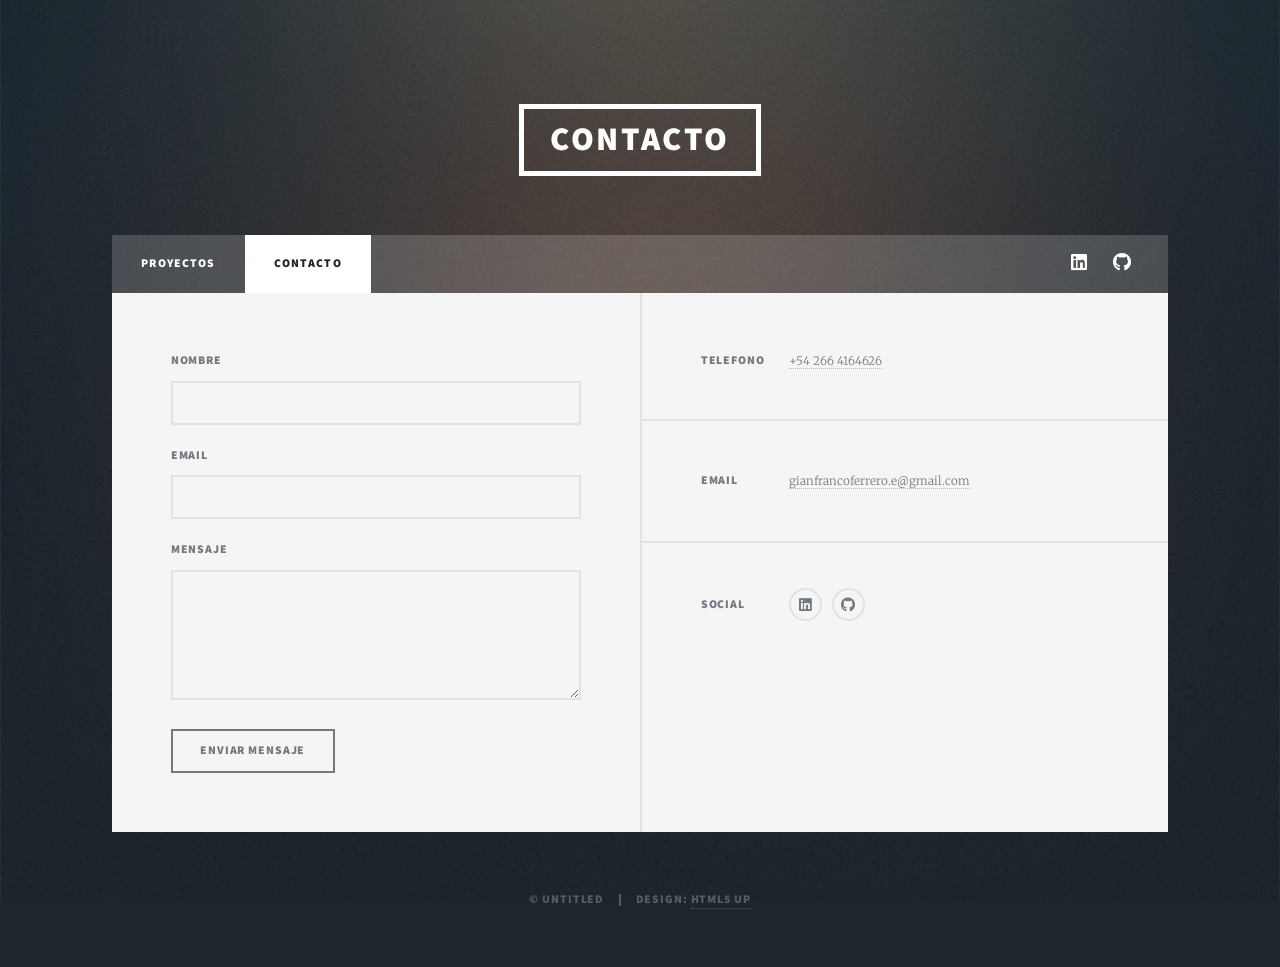
<file: PROJECTS/Portfolio 1/contacto.html>
<!DOCTYPE HTML>
<html>
	<head>
		<title>Contacto</title>
		<meta charset="utf-8" />
		<meta name="viewport" content="width=device-width, initial-scale=1, user-scalable=no" />
		<link rel="stylesheet" href="assets/css/main.css" />
		<noscript><link rel="stylesheet" href="assets/css/noscript.css" /></noscript>
	</head>
	<body class="is-preload">

		<!-- Wrapper -->
			<div id="wrapper">

				<!-- Header -->
					<header id="header">
						<a href="index.html" class="logo">Contacto</a>
					</header>

				<!-- Nav -->
					<nav id="nav">
						<ul class="links">
							<li><a href="index.html">Proyectos</a></li>
							<li class="active"><a href="contacto.html">Contacto</a></li>
						</ul>
						<ul class="icons">
							<li><a href="https://www.linkedin.com/in/gianfranco-ferrero-2a5778129/" target="_blank" class="icon brands alt fa-linkedin"><span class="label">LinkedIn</span></a></li>
							<li><a href="https://github.com/gianfrancof13" target="_blank" class="icon brands alt fa-github"><span class="label">GitHub</span></a></li>
						</ul>
					</nav>


				<!-- Footer -->
					<footer id="footer">
						<section>
							<form method="post" action="#">
								<div class="fields">
									<div class="field">
										<label for="name">Nombre</label>
										<input type="text" name="name" id="name" />
									</div>
									<div class="field">
										<label for="email">Email</label>
										<input type="text" name="email" id="email" />
									</div>
									<div class="field">
										<label for="message">Mensaje</label>
										<textarea name="message" id="message" rows="3"></textarea>
									</div>
								</div>
								<ul class="actions">
									<li><input type="submit" value="Enviar Mensaje" /></li>
								</ul>
							</form>
						</section>
						<section class="split contact">
							<section class="alt">
								<h3>Telefono</h3>
								<p><a href="#">+54 266 4164626</a></p>
							</section>
							<section>
								<h3>Email</h3>
								<p><a href="#">gianfrancoferrero.e@gmail.com</a></p>
							</section>
							<section>
								<h3>Social</h3>
								<ul class="icons alt">
									<li><a href="https://www.linkedin.com/in/gianfranco-ferrero-2a5778129/" target="_blank" class="icon brands alt fa-linkedin"><span class="label">LinkedIn</span></a></li>
									<li><a href="https://github.com/gianfrancof13" target="_blank" class="icon brands alt fa-github"><span class="label">GitHub</span></a></li>
										</ul>
							</section>
						</section>
					</footer>

				<!-- Copyright -->
					<div id="copyright">
						<ul><li>&copy; Untitled</li><li>Design: <a href="https://html5up.net">HTML5 UP</a></li></ul>
					</div>

			</div>

		<!-- Scripts -->
			<script src="assets/js/jquery.min.js"></script>
			<script src="assets/js/jquery.scrollex.min.js"></script>
			<script src="assets/js/jquery.scrolly.min.js"></script>
			<script src="assets/js/browser.min.js"></script>
			<script src="assets/js/breakpoints.min.js"></script>
			<script src="assets/js/util.js"></script>
			<script src="assets/js/main.js"></script>

	</body>
</html>
</file>
<file: PROJECTS/Portfolio 1/assets/css/main.css>
@import url(fontawesome-all.min.css);
@import url("https://fonts.googleapis.com/css?family=Merriweather:300,700,300italic,700italic|Source+Sans+Pro:900");

/*
	Massively by HTML5 UP
	html5up.net | @ajlkn
	Free for personal and commercial use under the CCA 3.0 license (html5up.net/license)
*/

html, body, div, span, applet, object,
iframe, h1, h2, h3, h4, h5, h6, p, blockquote,
pre, a, abbr, acronym, address, big, cite,
code, del, dfn, em, img, ins, kbd, q, s, samp,
small, strike, strong, sub, sup, tt, var, b,
u, i, center, dl, dt, dd, ol, ul, li, fieldset,
form, label, legend, table, caption, tbody,
tfoot, thead, tr, th, td, article, aside,
canvas, details, embed, figure, figcaption,
footer, header, hgroup, menu, nav, output, ruby,
section, summary, time, mark, audio, video {
	margin: 0;
	padding: 0;
	border: 0;
	font-size: 100%;
	font: inherit;
	vertical-align: baseline;}

article, aside, details, figcaption, figure,
footer, header, hgroup, menu, nav, section {
	display: block;}

body {
	line-height: 1;
}

ol, ul {
	list-style: none;
}

blockquote, q {
	quotes: none;
}

	blockquote:before, blockquote:after, q:before, q:after {
		content: '';
		content: none;
	}

table {
	border-collapse: collapse;
	border-spacing: 0;
}

body {
	-webkit-text-size-adjust: none;
}

mark {
	background-color: transparent;
	color: inherit;
}

input::-moz-focus-inner {
	border: 0;
	padding: 0;
}

input, select, textarea {
	-moz-appearance: none;
	-webkit-appearance: none;
	-ms-appearance: none;
	appearance: none;
}

/* Basic */

	@-ms-viewport {
		width: device-width;
	}

	body {
		-ms-overflow-style: scrollbar;
	}

	@media screen and (max-width: 480px) {

		html, body {
			min-width: 320px;
		}

	}

	html {
		box-sizing: border-box;
	}

	*, *:before, *:after {
		box-sizing: inherit;
	}

	body {
		background-color: #1e252d;
	}

		body.is-preload *, body.is-preload *:before, body.is-preload *:after {
			-moz-animation: none !important;
			-webkit-animation: none !important;
			-ms-animation: none !important;
			animation: none !important;
			-moz-transition: none !important;
			-webkit-transition: none !important;
			-ms-transition: none !important;
			transition: none !important;
		}

/* Type */

	html {
		font-size: 16pt;
	}

		@media screen and (max-width: 1680px) {

			html {
				font-size: 12pt;
			}

		}

		@media screen and (max-width: 1280px) {

			html {
				font-size: 11pt;
			}

		}

		@media screen and (max-width: 360px) {

			html {
				font-size: 10pt;
			}

		}

	body {
		color: #212931;
	}

	body, input, select, textarea {
		font-family: "Merriweather", Georgia, serif;
		font-weight: 300;
		font-size: 1rem;
		line-height: 2.375;
	}

	a {
		-moz-transition: color 0.2s ease-in-out, background-color 0.2s ease-in-out, border-color 0.2s ease-in-out, box-shadow 0.2s ease-in-out;
		-webkit-transition: color 0.2s ease-in-out, background-color 0.2s ease-in-out, border-color 0.2s ease-in-out, box-shadow 0.2s ease-in-out;
		-ms-transition: color 0.2s ease-in-out, background-color 0.2s ease-in-out, border-color 0.2s ease-in-out, box-shadow 0.2s ease-in-out;
		transition: color 0.2s ease-in-out, background-color 0.2s ease-in-out, border-color 0.2s ease-in-out, box-shadow 0.2s ease-in-out;
		border-bottom: dotted 1px;
		text-decoration: none;
	}

		a:hover {
			border-bottom-color: transparent;
		}

	strong, b {
		font-weight: 600;
	}

	em, i {
		font-style: italic;
	}

	p {
		text-align: justify;
		margin: 0 0 2rem 0;
	}

	h1, h2, h3, h4, h5, h6 {
		font-family: "Source Sans Pro", Helvetica, sans-serif;
		font-weight: 900;
		line-height: 1.5;
		letter-spacing: 0.075em;
		text-transform: uppercase;
		margin: 0 0 1rem 0;
	}

		h1 a, h2 a, h3 a, h4 a, h5 a, h6 a {
			border-bottom: 0;
			color: inherit;
			text-decoration: none;
		}

	h1 {
		font-size: 4rem;
		line-height: 1.1;
		margin: 0 0 2rem 0;
	}

	h2 {
		font-size: 1.75rem;
		line-height: 1.3;
		margin: 0 0 1.5rem 0;
	}

	h3 {
		font-size: 1.25rem;
		margin: 0 0 1.5rem 0;
	}

	h4 {
		font-size: 1rem;
	}

	h5 {
		font-size: 0.9rem;
	}

	h6 {
		font-size: 0.8rem;
	}

	sub {
		font-size: 0.8rem;
		position: relative;
		top: 0.5rem;
	}

	sup {
		font-size: 0.8rem;
		position: relative;
		top: -0.5rem;
	}

	blockquote {
		border-left: solid 4px;
		font-style: italic;
		margin: 0 0 2rem 0;
		padding: 0.5rem 0 0.5rem 2rem;
	}

	code {
		border: solid 2px;
		font-family: "Courier New", monospace;
		font-size: 0.9rem;
		margin: 0 0.25rem;
		padding: 0.25rem 0.65rem;
	}

	pre {
		-webkit-overflow-scrolling: touch;
		font-family: "Courier New", monospace;
		font-size: 0.9rem;
		margin: 0 0 2rem 0;
	}

		pre code {
			display: block;
			line-height: 1.75;
			padding: 1rem 1.5rem;
			overflow-x: auto;
		}

	hr {
		border: 0;
		border-bottom: solid 2px;
		margin: 3rem 0;
	}

		hr.major {
			margin: 5rem 0;
		}

	.align-left {
		text-align: left;
	}

	.align-center {
		text-align: center;
	}

	.align-right {
		text-align: right;
	}

	input, select, textarea {
		color: #212931;
	}

	a {
		color: #212931;
		border-bottom-color: rgba(33, 41, 49, 0.5);
	}

		a:hover {
			border-bottom-color: transparent;
			color: #18bfef !important;
		}

	strong, b {
		color: #212931;
	}

	h1, h2, h3, h4, h5, h6 {
		color: #212931;
	}

	blockquote {
		border-left-color: #eeeeee;
	}

	code {
		background: rgba(220, 220, 220, 0.25);
		border-color: #eeeeee;
	}

	hr {
		border-bottom-color: #eeeeee;
	}

/* Row */

	.row {
		display: flex;
		flex-wrap: wrap;
		box-sizing: border-box;
		align-items: stretch;
	}

		.row > * {
			box-sizing: border-box;
		}

		.row.gtr-uniform > * > :last-child {
			margin-bottom: 0;
		}

		.row.aln-left {
			justify-content: flex-start;
		}

		.row.aln-center {
			justify-content: center;
		}

		.row.aln-right {
			justify-content: flex-end;
		}

		.row.aln-top {
			align-items: flex-start;
		}

		.row.aln-middle {
			align-items: center;
		}

		.row.aln-bottom {
			align-items: flex-end;
		}

		.row > .imp {
			order: -1;
		}

		.row > .col-1 {
			width: 8.33333%;
		}

		.row > .off-1 {
			margin-left: 8.33333%;
		}

		.row > .col-2 {
			width: 16.66667%;
		}

		.row > .off-2 {
			margin-left: 16.66667%;
		}

		.row > .col-3 {
			width: 25%;
		}

		.row > .off-3 {
			margin-left: 25%;
		}

		.row > .col-4 {
			width: 33.33333%;
		}

		.row > .off-4 {
			margin-left: 33.33333%;
		}

		.row > .col-5 {
			width: 41.66667%;
		}

		.row > .off-5 {
			margin-left: 41.66667%;
		}

		.row > .col-6 {
			width: 50%;
		}

		.row > .off-6 {
			margin-left: 50%;
		}

		.row > .col-7 {
			width: 58.33333%;
		}

		.row > .off-7 {
			margin-left: 58.33333%;
		}

		.row > .col-8 {
			width: 66.66667%;
		}

		.row > .off-8 {
			margin-left: 66.66667%;
		}

		.row > .col-9 {
			width: 75%;
		}

		.row > .off-9 {
			margin-left: 75%;
		}

		.row > .col-10 {
			width: 83.33333%;
		}

		.row > .off-10 {
			margin-left: 83.33333%;
		}

		.row > .col-11 {
			width: 91.66667%;
		}

		.row > .off-11 {
			margin-left: 91.66667%;
		}

		.row > .col-12 {
			width: 100%;
		}

		.row > .off-12 {
			margin-left: 100%;
		}

		.row.gtr-0 {
			margin-top: 0;
			margin-left: 0rem;
		}

			.row.gtr-0 > * {
				padding: 0 0 0 0rem;
			}

			.row.gtr-0.gtr-uniform {
				margin-top: 0rem;
			}

				.row.gtr-0.gtr-uniform > * {
					padding-top: 0rem;
				}

		.row.gtr-25 {
			margin-top: 0;
			margin-left: -0.375rem;
		}

			.row.gtr-25 > * {
				padding: 0 0 0 0.375rem;
			}

			.row.gtr-25.gtr-uniform {
				margin-top: -0.375rem;
			}

				.row.gtr-25.gtr-uniform > * {
					padding-top: 0.375rem;
				}

		.row.gtr-50 {
			margin-top: 0;
			margin-left: -0.75rem;
		}

			.row.gtr-50 > * {
				padding: 0 0 0 0.75rem;
			}

			.row.gtr-50.gtr-uniform {
				margin-top: -0.75rem;
			}

				.row.gtr-50.gtr-uniform > * {
					padding-top: 0.75rem;
				}

		.row {
			margin-top: 0;
			margin-left: -1.5rem;
		}

			.row > * {
				padding: 0 0 0 1.5rem;
			}

			.row.gtr-uniform {
				margin-top: -1.5rem;
			}

				.row.gtr-uniform > * {
					padding-top: 1.5rem;
				}

		.row.gtr-150 {
			margin-top: 0;
			margin-left: -2.25rem;
		}

			.row.gtr-150 > * {
				padding: 0 0 0 2.25rem;
			}

			.row.gtr-150.gtr-uniform {
				margin-top: -2.25rem;
			}

				.row.gtr-150.gtr-uniform > * {
					padding-top: 2.25rem;
				}

		.row.gtr-200 {
			margin-top: 0;
			margin-left: -3rem;
		}

			.row.gtr-200 > * {
				padding: 0 0 0 3rem;
			}

			.row.gtr-200.gtr-uniform {
				margin-top: -3rem;
			}

				.row.gtr-200.gtr-uniform > * {
					padding-top: 3rem;
				}

		@media screen and (max-width: 1680px) {

			.row {
				display: flex;
				flex-wrap: wrap;
				box-sizing: border-box;
				align-items: stretch;
			}

				.row > * {
					box-sizing: border-box;
				}

				.row.gtr-uniform > * > :last-child {
					margin-bottom: 0;
				}

				.row.aln-left {
					justify-content: flex-start;
				}

				.row.aln-center {
					justify-content: center;
				}

				.row.aln-right {
					justify-content: flex-end;
				}

				.row.aln-top {
					align-items: flex-start;
				}

				.row.aln-middle {
					align-items: center;
				}

				.row.aln-bottom {
					align-items: flex-end;
				}

				.row > .imp-xlarge {
					order: -1;
				}

				.row > .col-1-xlarge {
					width: 8.33333%;
				}

				.row > .off-1-xlarge {
					margin-left: 8.33333%;
				}

				.row > .col-2-xlarge {
					width: 16.66667%;
				}

				.row > .off-2-xlarge {
					margin-left: 16.66667%;
				}

				.row > .col-3-xlarge {
					width: 25%;
				}

				.row > .off-3-xlarge {
					margin-left: 25%;
				}

				.row > .col-4-xlarge {
					width: 33.33333%;
				}

				.row > .off-4-xlarge {
					margin-left: 33.33333%;
				}

				.row > .col-5-xlarge {
					width: 41.66667%;
				}

				.row > .off-5-xlarge {
					margin-left: 41.66667%;
				}

				.row > .col-6-xlarge {
					width: 50%;
				}

				.row > .off-6-xlarge {
					margin-left: 50%;
				}

				.row > .col-7-xlarge {
					width: 58.33333%;
				}

				.row > .off-7-xlarge {
					margin-left: 58.33333%;
				}

				.row > .col-8-xlarge {
					width: 66.66667%;
				}

				.row > .off-8-xlarge {
					margin-left: 66.66667%;
				}

				.row > .col-9-xlarge {
					width: 75%;
				}

				.row > .off-9-xlarge {
					margin-left: 75%;
				}

				.row > .col-10-xlarge {
					width: 83.33333%;
				}

				.row > .off-10-xlarge {
					margin-left: 83.33333%;
				}

				.row > .col-11-xlarge {
					width: 91.66667%;
				}

				.row > .off-11-xlarge {
					margin-left: 91.66667%;
				}

				.row > .col-12-xlarge {
					width: 100%;
				}

				.row > .off-12-xlarge {
					margin-left: 100%;
				}

				.row.gtr-0 {
					margin-top: 0;
					margin-left: 0rem;
				}

					.row.gtr-0 > * {
						padding: 0 0 0 0rem;
					}

					.row.gtr-0.gtr-uniform {
						margin-top: 0rem;
					}

						.row.gtr-0.gtr-uniform > * {
							padding-top: 0rem;
						}

				.row.gtr-25 {
					margin-top: 0;
					margin-left: -0.375rem;
				}

					.row.gtr-25 > * {
						padding: 0 0 0 0.375rem;
					}

					.row.gtr-25.gtr-uniform {
						margin-top: -0.375rem;
					}

						.row.gtr-25.gtr-uniform > * {
							padding-top: 0.375rem;
						}

				.row.gtr-50 {
					margin-top: 0;
					margin-left: -0.75rem;
				}

					.row.gtr-50 > * {
						padding: 0 0 0 0.75rem;
					}

					.row.gtr-50.gtr-uniform {
						margin-top: -0.75rem;
					}

						.row.gtr-50.gtr-uniform > * {
							padding-top: 0.75rem;
						}

				.row {
					margin-top: 0;
					margin-left: -1.5rem;
				}

					.row > * {
						padding: 0 0 0 1.5rem;
					}

					.row.gtr-uniform {
						margin-top: -1.5rem;
					}

						.row.gtr-uniform > * {
							padding-top: 1.5rem;
						}

				.row.gtr-150 {
					margin-top: 0;
					margin-left: -2.25rem;
				}

					.row.gtr-150 > * {
						padding: 0 0 0 2.25rem;
					}

					.row.gtr-150.gtr-uniform {
						margin-top: -2.25rem;
					}

						.row.gtr-150.gtr-uniform > * {
							padding-top: 2.25rem;
						}

				.row.gtr-200 {
					margin-top: 0;
					margin-left: -3rem;
				}

					.row.gtr-200 > * {
						padding: 0 0 0 3rem;
					}

					.row.gtr-200.gtr-uniform {
						margin-top: -3rem;
					}

						.row.gtr-200.gtr-uniform > * {
							padding-top: 3rem;
						}

		}

		@media screen and (max-width: 1280px) {

			.row {
				display: flex;
				flex-wrap: wrap;
				box-sizing: border-box;
				align-items: stretch;
			}

				.row > * {
					box-sizing: border-box;
				}

				.row.gtr-uniform > * > :last-child {
					margin-bottom: 0;
				}

				.row.aln-left {
					justify-content: flex-start;
				}

				.row.aln-center {
					justify-content: center;
				}

				.row.aln-right {
					justify-content: flex-end;
				}

				.row.aln-top {
					align-items: flex-start;
				}

				.row.aln-middle {
					align-items: center;
				}

				.row.aln-bottom {
					align-items: flex-end;
				}

				.row > .imp-large {
					order: -1;
				}

				.row > .col-1-large {
					width: 8.33333%;
				}

				.row > .off-1-large {
					margin-left: 8.33333%;
				}

				.row > .col-2-large {
					width: 16.66667%;
				}

				.row > .off-2-large {
					margin-left: 16.66667%;
				}

				.row > .col-3-large {
					width: 25%;
				}

				.row > .off-3-large {
					margin-left: 25%;
				}

				.row > .col-4-large {
					width: 33.33333%;
				}

				.row > .off-4-large {
					margin-left: 33.33333%;
				}

				.row > .col-5-large {
					width: 41.66667%;
				}

				.row > .off-5-large {
					margin-left: 41.66667%;
				}

				.row > .col-6-large {
					width: 50%;
				}

				.row > .off-6-large {
					margin-left: 50%;
				}

				.row > .col-7-large {
					width: 58.33333%;
				}

				.row > .off-7-large {
					margin-left: 58.33333%;
				}

				.row > .col-8-large {
					width: 66.66667%;
				}

				.row > .off-8-large {
					margin-left: 66.66667%;
				}

				.row > .col-9-large {
					width: 75%;
				}

				.row > .off-9-large {
					margin-left: 75%;
				}

				.row > .col-10-large {
					width: 83.33333%;
				}

				.row > .off-10-large {
					margin-left: 83.33333%;
				}

				.row > .col-11-large {
					width: 91.66667%;
				}

				.row > .off-11-large {
					margin-left: 91.66667%;
				}

				.row > .col-12-large {
					width: 100%;
				}

				.row > .off-12-large {
					margin-left: 100%;
				}

				.row.gtr-0 {
					margin-top: 0;
					margin-left: 0rem;
				}

					.row.gtr-0 > * {
						padding: 0 0 0 0rem;
					}

					.row.gtr-0.gtr-uniform {
						margin-top: 0rem;
					}

						.row.gtr-0.gtr-uniform > * {
							padding-top: 0rem;
						}

				.row.gtr-25 {
					margin-top: 0;
					margin-left: -0.375rem;
				}

					.row.gtr-25 > * {
						padding: 0 0 0 0.375rem;
					}

					.row.gtr-25.gtr-uniform {
						margin-top: -0.375rem;
					}

						.row.gtr-25.gtr-uniform > * {
							padding-top: 0.375rem;
						}

				.row.gtr-50 {
					margin-top: 0;
					margin-left: -0.75rem;
				}

					.row.gtr-50 > * {
						padding: 0 0 0 0.75rem;
					}

					.row.gtr-50.gtr-uniform {
						margin-top: -0.75rem;
					}

						.row.gtr-50.gtr-uniform > * {
							padding-top: 0.75rem;
						}

				.row {
					margin-top: 0;
					margin-left: -1.5rem;
				}

					.row > * {
						padding: 0 0 0 1.5rem;
					}

					.row.gtr-uniform {
						margin-top: -1.5rem;
					}

						.row.gtr-uniform > * {
							padding-top: 1.5rem;
						}

				.row.gtr-150 {
					margin-top: 0;
					margin-left: -2.25rem;
				}

					.row.gtr-150 > * {
						padding: 0 0 0 2.25rem;
					}

					.row.gtr-150.gtr-uniform {
						margin-top: -2.25rem;
					}

						.row.gtr-150.gtr-uniform > * {
							padding-top: 2.25rem;
						}

				.row.gtr-200 {
					margin-top: 0;
					margin-left: -3rem;
				}

					.row.gtr-200 > * {
						padding: 0 0 0 3rem;
					}

					.row.gtr-200.gtr-uniform {
						margin-top: -3rem;
					}

						.row.gtr-200.gtr-uniform > * {
							padding-top: 3rem;
						}

		}

		@media screen and (max-width: 980px) {

			.row {
				display: flex;
				flex-wrap: wrap;
				box-sizing: border-box;
				align-items: stretch;
			}

				.row > * {
					box-sizing: border-box;
				}

				.row.gtr-uniform > * > :last-child {
					margin-bottom: 0;
				}

				.row.aln-left {
					justify-content: flex-start;
				}

				.row.aln-center {
					justify-content: center;
				}

				.row.aln-right {
					justify-content: flex-end;
				}

				.row.aln-top {
					align-items: flex-start;
				}

				.row.aln-middle {
					align-items: center;
				}

				.row.aln-bottom {
					align-items: flex-end;
				}

				.row > .imp-medium {
					order: -1;
				}

				.row > .col-1-medium {
					width: 8.33333%;
				}

				.row > .off-1-medium {
					margin-left: 8.33333%;
				}

				.row > .col-2-medium {
					width: 16.66667%;
				}

				.row > .off-2-medium {
					margin-left: 16.66667%;
				}

				.row > .col-3-medium {
					width: 25%;
				}

				.row > .off-3-medium {
					margin-left: 25%;
				}

				.row > .col-4-medium {
					width: 33.33333%;
				}

				.row > .off-4-medium {
					margin-left: 33.33333%;
				}

				.row > .col-5-medium {
					width: 41.66667%;
				}

				.row > .off-5-medium {
					margin-left: 41.66667%;
				}

				.row > .col-6-medium {
					width: 50%;
				}

				.row > .off-6-medium {
					margin-left: 50%;
				}

				.row > .col-7-medium {
					width: 58.33333%;
				}

				.row > .off-7-medium {
					margin-left: 58.33333%;
				}

				.row > .col-8-medium {
					width: 66.66667%;
				}

				.row > .off-8-medium {
					margin-left: 66.66667%;
				}

				.row > .col-9-medium {
					width: 75%;
				}

				.row > .off-9-medium {
					margin-left: 75%;
				}

				.row > .col-10-medium {
					width: 83.33333%;
				}

				.row > .off-10-medium {
					margin-left: 83.33333%;
				}

				.row > .col-11-medium {
					width: 91.66667%;
				}

				.row > .off-11-medium {
					margin-left: 91.66667%;
				}

				.row > .col-12-medium {
					width: 100%;
				}

				.row > .off-12-medium {
					margin-left: 100%;
				}

				.row.gtr-0 {
					margin-top: 0;
					margin-left: 0rem;
				}

					.row.gtr-0 > * {
						padding: 0 0 0 0rem;
					}

					.row.gtr-0.gtr-uniform {
						margin-top: 0rem;
					}

						.row.gtr-0.gtr-uniform > * {
							padding-top: 0rem;
						}

				.row.gtr-25 {
					margin-top: 0;
					margin-left: -0.375rem;
				}

					.row.gtr-25 > * {
						padding: 0 0 0 0.375rem;
					}

					.row.gtr-25.gtr-uniform {
						margin-top: -0.375rem;
					}

						.row.gtr-25.gtr-uniform > * {
							padding-top: 0.375rem;
						}

				.row.gtr-50 {
					margin-top: 0;
					margin-left: -0.75rem;
				}

					.row.gtr-50 > * {
						padding: 0 0 0 0.75rem;
					}

					.row.gtr-50.gtr-uniform {
						margin-top: -0.75rem;
					}

						.row.gtr-50.gtr-uniform > * {
							padding-top: 0.75rem;
						}

				.row {
					margin-top: 0;
					margin-left: -1.5rem;
				}

					.row > * {
						padding: 0 0 0 1.5rem;
					}

					.row.gtr-uniform {
						margin-top: -1.5rem;
					}

						.row.gtr-uniform > * {
							padding-top: 1.5rem;
						}

				.row.gtr-150 {
					margin-top: 0;
					margin-left: -2.25rem;
				}

					.row.gtr-150 > * {
						padding: 0 0 0 2.25rem;
					}

					.row.gtr-150.gtr-uniform {
						margin-top: -2.25rem;
					}

						.row.gtr-150.gtr-uniform > * {
							padding-top: 2.25rem;
						}

				.row.gtr-200 {
					margin-top: 0;
					margin-left: -3rem;
				}

					.row.gtr-200 > * {
						padding: 0 0 0 3rem;
					}

					.row.gtr-200.gtr-uniform {
						margin-top: -3rem;
					}

						.row.gtr-200.gtr-uniform > * {
							padding-top: 3rem;
						}

		}

		@media screen and (max-width: 736px) {

			.row {
				display: flex;
				flex-wrap: wrap;
				box-sizing: border-box;
				align-items: stretch;
			}

				.row > * {
					box-sizing: border-box;
				}

				.row.gtr-uniform > * > :last-child {
					margin-bottom: 0;
				}

				.row.aln-left {
					justify-content: flex-start;
				}

				.row.aln-center {
					justify-content: center;
				}

				.row.aln-right {
					justify-content: flex-end;
				}

				.row.aln-top {
					align-items: flex-start;
				}

				.row.aln-middle {
					align-items: center;
				}

				.row.aln-bottom {
					align-items: flex-end;
				}

				.row > .imp-small {
					order: -1;
				}

				.row > .col-1-small {
					width: 8.33333%;
				}

				.row > .off-1-small {
					margin-left: 8.33333%;
				}

				.row > .col-2-small {
					width: 16.66667%;
				}

				.row > .off-2-small {
					margin-left: 16.66667%;
				}

				.row > .col-3-small {
					width: 25%;
				}

				.row > .off-3-small {
					margin-left: 25%;
				}

				.row > .col-4-small {
					width: 33.33333%;
				}

				.row > .off-4-small {
					margin-left: 33.33333%;
				}

				.row > .col-5-small {
					width: 41.66667%;
				}

				.row > .off-5-small {
					margin-left: 41.66667%;
				}

				.row > .col-6-small {
					width: 50%;
				}

				.row > .off-6-small {
					margin-left: 50%;
				}

				.row > .col-7-small {
					width: 58.33333%;
				}

				.row > .off-7-small {
					margin-left: 58.33333%;
				}

				.row > .col-8-small {
					width: 66.66667%;
				}

				.row > .off-8-small {
					margin-left: 66.66667%;
				}

				.row > .col-9-small {
					width: 75%;
				}

				.row > .off-9-small {
					margin-left: 75%;
				}

				.row > .col-10-small {
					width: 83.33333%;
				}

				.row > .off-10-small {
					margin-left: 83.33333%;
				}

				.row > .col-11-small {
					width: 91.66667%;
				}

				.row > .off-11-small {
					margin-left: 91.66667%;
				}

				.row > .col-12-small {
					width: 100%;
				}

				.row > .off-12-small {
					margin-left: 100%;
				}

				.row.gtr-0 {
					margin-top: 0;
					margin-left: 0rem;
				}

					.row.gtr-0 > * {
						padding: 0 0 0 0rem;
					}

					.row.gtr-0.gtr-uniform {
						margin-top: 0rem;
					}

						.row.gtr-0.gtr-uniform > * {
							padding-top: 0rem;
						}

				.row.gtr-25 {
					margin-top: 0;
					margin-left: -0.375rem;
				}

					.row.gtr-25 > * {
						padding: 0 0 0 0.375rem;
					}

					.row.gtr-25.gtr-uniform {
						margin-top: -0.375rem;
					}

						.row.gtr-25.gtr-uniform > * {
							padding-top: 0.375rem;
						}

				.row.gtr-50 {
					margin-top: 0;
					margin-left: -0.75rem;
				}

					.row.gtr-50 > * {
						padding: 0 0 0 0.75rem;
					}

					.row.gtr-50.gtr-uniform {
						margin-top: -0.75rem;
					}

						.row.gtr-50.gtr-uniform > * {
							padding-top: 0.75rem;
						}

				.row {
					margin-top: 0;
					margin-left: -1.5rem;
				}

					.row > * {
						padding: 0 0 0 1.5rem;
					}

					.row.gtr-uniform {
						margin-top: -1.5rem;
					}

						.row.gtr-uniform > * {
							padding-top: 1.5rem;
						}

				.row.gtr-150 {
					margin-top: 0;
					margin-left: -2.25rem;
				}

					.row.gtr-150 > * {
						padding: 0 0 0 2.25rem;
					}

					.row.gtr-150.gtr-uniform {
						margin-top: -2.25rem;
					}

						.row.gtr-150.gtr-uniform > * {
							padding-top: 2.25rem;
						}

				.row.gtr-200 {
					margin-top: 0;
					margin-left: -3rem;
				}

					.row.gtr-200 > * {
						padding: 0 0 0 3rem;
					}

					.row.gtr-200.gtr-uniform {
						margin-top: -3rem;
					}

						.row.gtr-200.gtr-uniform > * {
							padding-top: 3rem;
						}

		}

		@media screen and (max-width: 480px) {

			.row {
				display: flex;
				flex-wrap: wrap;
				box-sizing: border-box;
				align-items: stretch;
			}

				.row > * {
					box-sizing: border-box;
				}

				.row.gtr-uniform > * > :last-child {
					margin-bottom: 0;
				}

				.row.aln-left {
					justify-content: flex-start;
				}

				.row.aln-center {
					justify-content: center;
				}

				.row.aln-right {
					justify-content: flex-end;
				}

				.row.aln-top {
					align-items: flex-start;
				}

				.row.aln-middle {
					align-items: center;
				}

				.row.aln-bottom {
					align-items: flex-end;
				}

				.row > .imp-xsmall {
					order: -1;
				}

				.row > .col-1-xsmall {
					width: 8.33333%;
				}

				.row > .off-1-xsmall {
					margin-left: 8.33333%;
				}

				.row > .col-2-xsmall {
					width: 16.66667%;
				}

				.row > .off-2-xsmall {
					margin-left: 16.66667%;
				}

				.row > .col-3-xsmall {
					width: 25%;
				}

				.row > .off-3-xsmall {
					margin-left: 25%;
				}

				.row > .col-4-xsmall {
					width: 33.33333%;
				}

				.row > .off-4-xsmall {
					margin-left: 33.33333%;
				}

				.row > .col-5-xsmall {
					width: 41.66667%;
				}

				.row > .off-5-xsmall {
					margin-left: 41.66667%;
				}

				.row > .col-6-xsmall {
					width: 50%;
				}

				.row > .off-6-xsmall {
					margin-left: 50%;
				}

				.row > .col-7-xsmall {
					width: 58.33333%;
				}

				.row > .off-7-xsmall {
					margin-left: 58.33333%;
				}

				.row > .col-8-xsmall {
					width: 66.66667%;
				}

				.row > .off-8-xsmall {
					margin-left: 66.66667%;
				}

				.row > .col-9-xsmall {
					width: 75%;
				}

				.row > .off-9-xsmall {
					margin-left: 75%;
				}

				.row > .col-10-xsmall {
					width: 83.33333%;
				}

				.row > .off-10-xsmall {
					margin-left: 83.33333%;
				}

				.row > .col-11-xsmall {
					width: 91.66667%;
				}

				.row > .off-11-xsmall {
					margin-left: 91.66667%;
				}

				.row > .col-12-xsmall {
					width: 100%;
				}

				.row > .off-12-xsmall {
					margin-left: 100%;
				}

				.row.gtr-0 {
					margin-top: 0;
					margin-left: 0rem;
				}

					.row.gtr-0 > * {
						padding: 0 0 0 0rem;
					}

					.row.gtr-0.gtr-uniform {
						margin-top: 0rem;
					}

						.row.gtr-0.gtr-uniform > * {
							padding-top: 0rem;
						}

				.row.gtr-25 {
					margin-top: 0;
					margin-left: -0.375rem;
				}

					.row.gtr-25 > * {
						padding: 0 0 0 0.375rem;
					}

					.row.gtr-25.gtr-uniform {
						margin-top: -0.375rem;
					}

						.row.gtr-25.gtr-uniform > * {
							padding-top: 0.375rem;
						}

				.row.gtr-50 {
					margin-top: 0;
					margin-left: -0.75rem;
				}

					.row.gtr-50 > * {
						padding: 0 0 0 0.75rem;
					}

					.row.gtr-50.gtr-uniform {
						margin-top: -0.75rem;
					}

						.row.gtr-50.gtr-uniform > * {
							padding-top: 0.75rem;
						}

				.row {
					margin-top: 0;
					margin-left: -1.5rem;
				}

					.row > * {
						padding: 0 0 0 1.5rem;
					}

					.row.gtr-uniform {
						margin-top: -1.5rem;
					}

						.row.gtr-uniform > * {
							padding-top: 1.5rem;
						}

				.row.gtr-150 {
					margin-top: 0;
					margin-left: -2.25rem;
				}

					.row.gtr-150 > * {
						padding: 0 0 0 2.25rem;
					}

					.row.gtr-150.gtr-uniform {
						margin-top: -2.25rem;
					}

						.row.gtr-150.gtr-uniform > * {
							padding-top: 2.25rem;
						}

				.row.gtr-200 {
					margin-top: 0;
					margin-left: -3rem;
				}

					.row.gtr-200 > * {
						padding: 0 0 0 3rem;
					}

					.row.gtr-200.gtr-uniform {
						margin-top: -3rem;
					}

						.row.gtr-200.gtr-uniform > * {
							padding-top: 3rem;
						}

		}

		@media screen and (max-width: 360px) {

			.row {
				display: flex;
				flex-wrap: wrap;
				box-sizing: border-box;
				align-items: stretch;
			}

				.row > * {
					box-sizing: border-box;
				}

				.row.gtr-uniform > * > :last-child {
					margin-bottom: 0;
				}

				.row.aln-left {
					justify-content: flex-start;
				}

				.row.aln-center {
					justify-content: center;
				}

				.row.aln-right {
					justify-content: flex-end;
				}

				.row.aln-top {
					align-items: flex-start;
				}

				.row.aln-middle {
					align-items: center;
				}

				.row.aln-bottom {
					align-items: flex-end;
				}

				.row > .imp-xxsmall {
					order: -1;
				}

				.row > .col-1-xxsmall {
					width: 8.33333%;
				}

				.row > .off-1-xxsmall {
					margin-left: 8.33333%;
				}

				.row > .col-2-xxsmall {
					width: 16.66667%;
				}

				.row > .off-2-xxsmall {
					margin-left: 16.66667%;
				}

				.row > .col-3-xxsmall {
					width: 25%;
				}

				.row > .off-3-xxsmall {
					margin-left: 25%;
				}

				.row > .col-4-xxsmall {
					width: 33.33333%;
				}

				.row > .off-4-xxsmall {
					margin-left: 33.33333%;
				}

				.row > .col-5-xxsmall {
					width: 41.66667%;
				}

				.row > .off-5-xxsmall {
					margin-left: 41.66667%;
				}

				.row > .col-6-xxsmall {
					width: 50%;
				}

				.row > .off-6-xxsmall {
					margin-left: 50%;
				}

				.row > .col-7-xxsmall {
					width: 58.33333%;
				}

				.row > .off-7-xxsmall {
					margin-left: 58.33333%;
				}

				.row > .col-8-xxsmall {
					width: 66.66667%;
				}

				.row > .off-8-xxsmall {
					margin-left: 66.66667%;
				}

				.row > .col-9-xxsmall {
					width: 75%;
				}

				.row > .off-9-xxsmall {
					margin-left: 75%;
				}

				.row > .col-10-xxsmall {
					width: 83.33333%;
				}

				.row > .off-10-xxsmall {
					margin-left: 83.33333%;
				}

				.row > .col-11-xxsmall {
					width: 91.66667%;
				}

				.row > .off-11-xxsmall {
					margin-left: 91.66667%;
				}

				.row > .col-12-xxsmall {
					width: 100%;
				}

				.row > .off-12-xxsmall {
					margin-left: 100%;
				}

				.row.gtr-0 {
					margin-top: 0;
					margin-left: 0rem;
				}

					.row.gtr-0 > * {
						padding: 0 0 0 0rem;
					}

					.row.gtr-0.gtr-uniform {
						margin-top: 0rem;
					}

						.row.gtr-0.gtr-uniform > * {
							padding-top: 0rem;
						}

				.row.gtr-25 {
					margin-top: 0;
					margin-left: -0.375rem;
				}

					.row.gtr-25 > * {
						padding: 0 0 0 0.375rem;
					}

					.row.gtr-25.gtr-uniform {
						margin-top: -0.375rem;
					}

						.row.gtr-25.gtr-uniform > * {
							padding-top: 0.375rem;
						}

				.row.gtr-50 {
					margin-top: 0;
					margin-left: -0.75rem;
				}

					.row.gtr-50 > * {
						padding: 0 0 0 0.75rem;
					}

					.row.gtr-50.gtr-uniform {
						margin-top: -0.75rem;
					}

						.row.gtr-50.gtr-uniform > * {
							padding-top: 0.75rem;
						}

				.row {
					margin-top: 0;
					margin-left: -1.5rem;
				}

					.row > * {
						padding: 0 0 0 1.5rem;
					}

					.row.gtr-uniform {
						margin-top: -1.5rem;
					}

						.row.gtr-uniform > * {
							padding-top: 1.5rem;
						}

				.row.gtr-150 {
					margin-top: 0;
					margin-left: -2.25rem;
				}

					.row.gtr-150 > * {
						padding: 0 0 0 2.25rem;
					}

					.row.gtr-150.gtr-uniform {
						margin-top: -2.25rem;
					}

						.row.gtr-150.gtr-uniform > * {
							padding-top: 2.25rem;
						}

				.row.gtr-200 {
					margin-top: 0;
					margin-left: -3rem;
				}

					.row.gtr-200 > * {
						padding: 0 0 0 3rem;
					}

					.row.gtr-200.gtr-uniform {
						margin-top: -3rem;
					}

						.row.gtr-200.gtr-uniform > * {
							padding-top: 3rem;
						}

		}

/* Box */

	.box {
		border: solid 2px;
		margin-bottom: 2rem;
		padding: 1.5rem;
	}

		.box > :last-child,
		.box > :last-child > :last-child,
		.box > :last-child > :last-child > :last-child {
			margin-bottom: 0;
		}

		.box.alt {
			border: 0;
			border-radius: 0;
			padding: 0;
		}

	.box {
		border-color: #eeeeee;
	}

/* Button */

	input[type="submit"],
	input[type="reset"],
	input[type="button"],
	button,
	.button {
		-moz-appearance: none;
		-webkit-appearance: none;
		-ms-appearance: none;
		appearance: none;
		-moz-transition: background-color 0.2s ease-in-out, box-shadow 0.2s ease-in-out, color 0.2s ease-in-out;
		-webkit-transition: background-color 0.2s ease-in-out, box-shadow 0.2s ease-in-out, color 0.2s ease-in-out;
		-ms-transition: background-color 0.2s ease-in-out, box-shadow 0.2s ease-in-out, color 0.2s ease-in-out;
		transition: background-color 0.2s ease-in-out, box-shadow 0.2s ease-in-out, color 0.2s ease-in-out;
		border: 0;
		border-radius: 0;
		cursor: pointer;
		display: inline-block;
		font-family: "Source Sans Pro", Helvetica, sans-serif;
		font-size: 0.8rem;
		font-weight: 900;
		letter-spacing: 0.075em;
		height: 3rem;
		line-height: 3rem;
		padding: 0 2rem;
		text-align: center;
		text-decoration: none;
		text-transform: uppercase;
		white-space: nowrap;
	}

		input[type="submit"].icon:before,
		input[type="reset"].icon:before,
		input[type="button"].icon:before,
		button.icon:before,
		.button.icon:before {
			margin-right: 0.5rem;
		}

		input[type="submit"].icon.solo,
		input[type="reset"].icon.solo,
		input[type="button"].icon.solo,
		button.icon.solo,
		.button.icon.solo {
			position: relative;
			width: 4rem;
			height: 4rem;
			line-height: 4rem;
			border-radius: 4rem;
			text-indent: 4rem;
			overflow: hidden;
			padding: 0;
			white-space: nowrap;
		}

			input[type="submit"].icon.solo:before,
			input[type="reset"].icon.solo:before,
			input[type="button"].icon.solo:before,
			button.icon.solo:before,
			.button.icon.solo:before {
				position: absolute;
				display: block;
				top: 0;
				left: 0;
				width: inherit;
				height: inherit;
				line-height: inherit;
				font-size: 1.25rem;
				margin-right: 0;
				text-align: center;
				text-indent: 0;
			}

		input[type="submit"].fit,
		input[type="reset"].fit,
		input[type="button"].fit,
		button.fit,
		.button.fit {
			width: 100%;
		}

		input[type="submit"].small,
		input[type="reset"].small,
		input[type="button"].small,
		button.small,
		.button.small {
			font-size: 0.7rem;
			height: 2.5rem;
			line-height: 2.5rem;
			padding: 0 1.5rem;
		}

		input[type="submit"].large,
		input[type="reset"].large,
		input[type="button"].large,
		button.large,
		.button.large {
			font-size: 0.9rem;
			height: 3.5rem;
			line-height: 3.5rem;
			padding: 0 2.75rem;
		}

		@media screen and (max-width: 980px) {

			input[type="submit"],
			input[type="reset"],
			input[type="button"],
			button,
			.button {
				font-size: 0.9rem;
				height: 3.25rem;
				line-height: 3.25rem;
			}

				input[type="submit"].large,
				input[type="reset"].large,
				input[type="button"].large,
				button.large,
				.button.large {
					font-size: 1rem;
					height: 3.75rem;
					line-height: 3.75rem;
				}

		}

		input[type="submit"].disabled, input[type="submit"]:disabled,
		input[type="reset"].disabled,
		input[type="reset"]:disabled,
		input[type="button"].disabled,
		input[type="button"]:disabled,
		button.disabled,
		button:disabled,
		.button.disabled,
		.button:disabled {
			pointer-events: none;
			opacity: 0.25;
		}

	input[type="submit"],
	input[type="reset"],
	input[type="button"],
	button,
	.button {
		background-color: transparent;
		box-shadow: inset 0 0 0 2px #212931;
		color: #212931 !important;
	}

		input[type="submit"]:hover,
		input[type="reset"]:hover,
		input[type="button"]:hover,
		button:hover,
		.button:hover {
			box-shadow: inset 0 0 0 2px #18bfef;
			color: #18bfef !important;
		}

		input[type="submit"].primary,
		input[type="reset"].primary,
		input[type="button"].primary,
		button.primary,
		.button.primary {
			background-color: #212931;
			box-shadow: none;
			color: #ffffff !important;
		}

			input[type="submit"].primary:hover,
			input[type="reset"].primary:hover,
			input[type="button"].primary:hover,
			button.primary:hover,
			.button.primary:hover {
				background-color: #18bfef;
			}

/* Form */

	form {
		margin: 0 0 2rem 0;
	}

		form > :last-child {
			margin-bottom: 0;
		}

		form > .fields {
			display: -moz-flex;
			display: -webkit-flex;
			display: -ms-flex;
			display: flex;
			-moz-flex-wrap: wrap;
			-webkit-flex-wrap: wrap;
			-ms-flex-wrap: wrap;
			flex-wrap: wrap;
			width: calc(100% + 3rem);
			margin: -1.5rem 0 2rem -1.5rem;
		}

			form > .fields > .field {
				-moz-flex-grow: 0;
				-webkit-flex-grow: 0;
				-ms-flex-grow: 0;
				flex-grow: 0;
				-moz-flex-shrink: 0;
				-webkit-flex-shrink: 0;
				-ms-flex-shrink: 0;
				flex-shrink: 0;
				padding: 1.5rem 0 0 1.5rem;
				width: calc(100% - 1.5rem);
			}

				form > .fields > .field.half {
					width: calc(50% - 0.75rem);
				}

				form > .fields > .field.third {
					width: calc(100%/3 - 0.5rem);
				}

				form > .fields > .field.quarter {
					width: calc(25% - 0.375rem);
				}

		@media screen and (max-width: 480px) {

			form > .fields {
				width: calc(100% + 3rem);
				margin: -1.5rem 0 2rem -1.5rem;
			}

				form > .fields > .field {
					padding: 1.5rem 0 0 1.5rem;
					width: calc(100% - 1.5rem);
				}

					form > .fields > .field.half {
						width: calc(100% - 1.5rem);
					}

					form > .fields > .field.third {
						width: calc(100% - 1.5rem);
					}

					form > .fields > .field.quarter {
						width: calc(100% - 1.5rem);
					}

		}

	label {
		display: block;
		font-family: "Source Sans Pro", Helvetica, sans-serif;
		font-weight: 900;
		line-height: 1.5;
		letter-spacing: 0.075em;
		font-size: 0.8rem;
		text-transform: uppercase;
		margin: 0 0 0.75rem 0;
	}

		@media screen and (max-width: 980px) {

			label {
				font-size: 0.9rem;
			}

		}

	input[type="text"],
	input[type="password"],
	input[type="email"],
	select,
	textarea {
		-moz-appearance: none;
		-webkit-appearance: none;
		-ms-appearance: none;
		appearance: none;
		background: transparent;
		border-radius: 0;
		border: solid 2px;
		color: inherit;
		display: block;
		outline: 0;
		padding: 0 1rem;
		text-decoration: none;
		width: 100%;
	}

		input[type="text"]:invalid,
		input[type="password"]:invalid,
		input[type="email"]:invalid,
		select:invalid,
		textarea:invalid {
			box-shadow: none;
		}

	select {
		background-size: 1.25rem;
		background-repeat: no-repeat;
		background-position: calc(100% - 1rem) center;
		height: 3rem;
		padding-right: 3rem;
		text-overflow: ellipsis;
	}

		select:focus::-ms-value {
			background-color: transparent;
		}

		select::-ms-expand {
			display: none;
		}

	input[type="text"],
	input[type="password"],
	input[type="email"],
	select {
		height: 3rem;
	}

	textarea {
		padding: 0.75rem 1rem;
	}

	input[type="checkbox"],
	input[type="radio"] {
		-moz-appearance: none;
		-webkit-appearance: none;
		-ms-appearance: none;
		appearance: none;
		display: block;
		float: left;
		margin-right: -2rem;
		opacity: 0;
		width: 1rem;
		z-index: -1;
	}

		input[type="checkbox"] + label,
		input[type="radio"] + label {
			text-decoration: none;
			cursor: pointer;
			display: inline-block;
			font-size: 1rem;
			letter-spacing: 0;
			font-family: "Merriweather", Georgia, serif;
			text-transform: none;
			font-weight: 300;
			padding-left: 2.8rem;
			padding-right: 1rem;
			position: relative;
		}

			input[type="checkbox"] + label:before,
			input[type="radio"] + label:before {
				-moz-osx-font-smoothing: grayscale;
				-webkit-font-smoothing: antialiased;
				display: inline-block;
				font-style: normal;
				font-variant: normal;
				text-rendering: auto;
				line-height: 1;
				text-transform: none !important;
				font-family: 'Font Awesome 5 Free';
				font-weight: 900;
			}

			input[type="checkbox"] + label:before,
			input[type="radio"] + label:before {
				border-radius: 0;
				border: solid 2px;
				content: '';
				display: inline-block;
				font-size: 0.8rem;
				height: 1.8rem;
				left: 0;
				line-height: 1.65rem;
				position: absolute;
				text-align: center;
				top: -0.125rem;
				width: 1.8rem;
			}

		input[type="checkbox"]:checked + label:before,
		input[type="radio"]:checked + label:before {
			content: '\f00c';
		}

	input[type="checkbox"] + label:before {
		border-radius: 0;
	}

	input[type="radio"] + label:before {
		border-radius: 100%;
	}

	::-webkit-input-placeholder {
		opacity: 1.0;
	}

	:-moz-placeholder {
		opacity: 1.0;
	}

	::-moz-placeholder {
		opacity: 1.0;
	}

	:-ms-input-placeholder {
		opacity: 1.0;
	}

	label {
		color: #212931;
	}

	input[type="text"],
	input[type="password"],
	input[type="email"],
	select,
	textarea {
		border-color: #eeeeee;
	}

		input[type="text"]:focus,
		input[type="password"]:focus,
		input[type="email"]:focus,
		select:focus,
		textarea:focus {
			border-color: #18bfef;
		}

	select {
		background-image: url("data:image/svg+xml;charset=utf8,%3Csvg xmlns='http://www.w3.org/2000/svg' width='40' height='40' preserveAspectRatio='none' viewBox='0 0 40 40'%3E%3Cpath d='M9.4,12.3l10.4,10.4l10.4-10.4c0.2-0.2,0.5-0.4,0.9-0.4c0.3,0,0.6,0.1,0.9,0.4l3.3,3.3c0.2,0.2,0.4,0.5,0.4,0.9 c0,0.4-0.1,0.6-0.4,0.9L20.7,31.9c-0.2,0.2-0.5,0.4-0.9,0.4c-0.3,0-0.6-0.1-0.9-0.4L4.3,17.3c-0.2-0.2-0.4-0.5-0.4-0.9 c0-0.4,0.1-0.6,0.4-0.9l3.3-3.3c0.2-0.2,0.5-0.4,0.9-0.4S9.1,12.1,9.4,12.3z' fill='%23eeeeee' /%3E%3C/svg%3E");
	}

		select option {
			background-color: #ffffff;
			color: #212931;
		}

	.select-wrapper:before {
		color: #eeeeee;
	}

	input[type="checkbox"] + label,
	input[type="radio"] + label {
		color: #212931;
	}

		input[type="checkbox"] + label:before,
		input[type="radio"] + label:before {
			border-color: #eeeeee;
		}

	input[type="checkbox"]:checked + label:before,
	input[type="radio"]:checked + label:before {
		background-color: #212931;
		border-color: #212931;
		color: #ffffff;
	}

	input[type="checkbox"]:focus + label:before,
	input[type="radio"]:focus + label:before {
		border-color: #18bfef;
	}

	::-webkit-input-placeholder {
		color: #909498 !important;
	}

	:-moz-placeholder {
		color: #909498 !important;
	}

	::-moz-placeholder {
		color: #909498 !important;
	}

	:-ms-input-placeholder {
		color: #909498 !important;
	}

	.formerize-placeholder {
		color: #909498 !important;
	}

/* Icon */

	.icon {
		text-decoration: none;
		border-bottom: none;
		position: relative;
	}

		.icon:before {
			-moz-osx-font-smoothing: grayscale;
			-webkit-font-smoothing: antialiased;
			display: inline-block;
			font-style: normal;
			font-variant: normal;
			text-rendering: auto;
			line-height: 1;
			text-transform: none !important;
			font-family: 'Font Awesome 5 Free';
			font-weight: 400;
		}

		.icon > .label {
			display: none;
		}

		.icon:before {
			line-height: inherit;
		}

		.icon.solid:before {
			font-weight: 900;
		}

		.icon.brands:before {
			font-family: 'Font Awesome 5 Brands';
		}

/* Image */

	.image {
		border: 0;
		display: inline-block;
		position: relative;
	}

		.image img {
			display: block;
		}

		.image.left, .image.right {
			max-width: 40%;
		}

			.image.left img, .image.right img {
				width: 100%;
			}

		.image.left {
			float: left;
			margin: 0 2rem 2rem 0;
			top: 0.75rem;
		}

		.image.right {
			float: right;
			margin: 0 0 2rem 2rem;
			top: 0.75rem;
		}

		.image.fit {
			display: block;
			margin: 2.5rem 0;
			width: 100%;
		}

			.image.fit:first-child {
				margin-top: 0;
			}

			.image.fit img {
				width: 100%;
			}

		.image.main {
			display: block;
			margin: 4rem 0;
			width: 100%;
		}

			.image.main:first-child {
				margin-top: 0;
			}

			.image.main img {
				width: 100%;
			}

		@media screen and (max-width: 736px) {

			.image.fit {
				margin: 2rem 0;
			}

			.image.main {
				margin: 2rem 0;
			}

		}

	a.image {
		overflow: hidden;
	}

		a.image img {
			-moz-transition: -moz-transform 0.2s ease-out;
			-webkit-transition: -webkit-transform 0.2s ease-out;
			-ms-transition: -ms-transform 0.2s ease-out;
			transition: transform 0.2s ease-out;
		}

		a.image:hover img {
			-moz-transform: scale(1.05);
			-webkit-transform: scale(1.05);
			-ms-transform: scale(1.05);
			transform: scale(1.05);
		}

/* Actions */

	ul.actions {
		display: -moz-flex;
		display: -webkit-flex;
		display: -ms-flex;
		display: flex;
		cursor: default;
		list-style: none;
		margin-left: -1rem;
		padding-left: 0;
	}

		ul.actions li {
			padding: 0 0 0 1rem;
			vertical-align: middle;
		}

		ul.actions.special {
			-moz-justify-content: center;
			-webkit-justify-content: center;
			-ms-justify-content: center;
			justify-content: center;
			width: 100%;
			margin-left: 0;
		}

			ul.actions.special li:first-child {
				padding-left: 0;
			}

		ul.actions.stacked {
			-moz-flex-direction: column;
			-webkit-flex-direction: column;
			-ms-flex-direction: column;
			flex-direction: column;
			margin-left: 0;
		}

			ul.actions.stacked li {
				padding: 1.3rem 0 0 0;
			}

				ul.actions.stacked li:first-child {
					padding-top: 0;
				}

		ul.actions.fit {
			width: calc(100% + 1rem);
		}

			ul.actions.fit li {
				-moz-flex-grow: 1;
				-webkit-flex-grow: 1;
				-ms-flex-grow: 1;
				flex-grow: 1;
				-moz-flex-shrink: 1;
				-webkit-flex-shrink: 1;
				-ms-flex-shrink: 1;
				flex-shrink: 1;
				width: 100%;
			}

				ul.actions.fit li > * {
					width: 100%;
				}

			ul.actions.fit.stacked {
				width: 100%;
			}

		@media screen and (max-width: 480px) {

			ul.actions:not(.fixed) {
				-moz-flex-direction: column;
				-webkit-flex-direction: column;
				-ms-flex-direction: column;
				flex-direction: column;
				margin-left: 0;
				width: 100% !important;
			}

				ul.actions:not(.fixed) li {
					-moz-flex-grow: 1;
					-webkit-flex-grow: 1;
					-ms-flex-grow: 1;
					flex-grow: 1;
					-moz-flex-shrink: 1;
					-webkit-flex-shrink: 1;
					-ms-flex-shrink: 1;
					flex-shrink: 1;
					padding: 1rem 0 0 0;
					text-align: center;
					width: 100%;
				}

					ul.actions:not(.fixed) li > * {
						width: 100%;
					}

					ul.actions:not(.fixed) li:first-child {
						padding-top: 0;
					}

					ul.actions:not(.fixed) li input[type="submit"],
					ul.actions:not(.fixed) li input[type="reset"],
					ul.actions:not(.fixed) li input[type="button"],
					ul.actions:not(.fixed) li button,
					ul.actions:not(.fixed) li .button {
						width: 100%;
					}

						ul.actions:not(.fixed) li input[type="submit"].icon:before,
						ul.actions:not(.fixed) li input[type="reset"].icon:before,
						ul.actions:not(.fixed) li input[type="button"].icon:before,
						ul.actions:not(.fixed) li button.icon:before,
						ul.actions:not(.fixed) li .button.icon:before {
							margin-left: -0.5rem;
						}

		}

/* Icons */

	ul.icons {
		cursor: default;
		list-style: none;
		padding-left: 0;
	}

		ul.icons li {
			display: inline-block;
			padding: 0 0.5rem 0 0;
			vertical-align: middle;
		}

			ul.icons li:last-child {
				padding-right: 0;
			}

			ul.icons li .icon:before {
				width: 2.25rem;
				height: 2.25rem;
				line-height: 2.25rem;
				display: inline-block;
				text-align: center;
				border-radius: 100%;
				font-size: 1.25rem;
			}

		ul.icons.alt li .icon:before {
			-moz-transition: color 0.2s ease-in-out, background-color 0.2s ease-in-out, border-color 0.2s ease-in-out, box-shadow 0.2s ease-in-out;
			-webkit-transition: color 0.2s ease-in-out, background-color 0.2s ease-in-out, border-color 0.2s ease-in-out, box-shadow 0.2s ease-in-out;
			-ms-transition: color 0.2s ease-in-out, background-color 0.2s ease-in-out, border-color 0.2s ease-in-out, box-shadow 0.2s ease-in-out;
			transition: color 0.2s ease-in-out, background-color 0.2s ease-in-out, border-color 0.2s ease-in-out, box-shadow 0.2s ease-in-out;
			font-size: 1rem;
		}

/* List */

	ol {
		list-style: decimal;
		margin: 0 0 2rem 0;
		padding-left: 1.25rem;
	}

		ol li {
			padding-left: 0.25rem;
		}

	ul {
		list-style: disc;
		margin: 0 0 2rem 0;
		padding-left: 1rem;
	}

		ul li {
			padding-left: 0.5rem;
		}

		ul.divided {
			list-style: none;
			padding-left: 0;
		}

			ul.divided li {
				border-top: solid 1px;
				padding: 0.5rem 0;
			}

				ul.divided li:first-child {
					border-top: 0;
					padding-top: 0;
				}

	dl {
		margin: 0 0 2rem 0;
	}

		dl dt {
			display: block;
			font-weight: 600;
			margin: 0 0 1rem 0;
		}

		dl dd {
			margin-left: 2rem;
		}

	ul.divided li {
		border-top-color: #eeeeee;
	}

	ul.icons li a.icon:hover:before {
		color: #18bfef;
	}

	ul.icons.alt li .icon:before {
		box-shadow: inset 0 0 0 2px #eeeeee;
	}

	ul.icons.alt li a.icon:hover:before {
		box-shadow: inset 0 0 0 2px #18bfef;
	}

/* Section/Article */

	section.special, article.special {
		text-align: center;
	}

	header {
		cursor: default;
	}

		header > .date {
			display: block;
			font-size: 0.8rem;
			height: 1;
			margin: 0 0 1rem 0;
			position: relative;
		}

		header > p {
			font-style: italic;
		}

		header > h1 + p {
			font-size: 1.1rem;
			margin-top: -0.5rem;
			line-height: 2;
		}

		header > h2 + p {
			font-size: 1rem;
			margin-top: -0.75rem;
		}

		header > h3 + p {
			font-size: 0.9rem;
			margin-top: -0.75rem;
		}

		header > h4 + p {
			font-size: 0.8rem;
			margin-top: -0.75rem;
		}

		header.major {
			margin: 0 0 4rem 0;
			text-align: center;
		}

			header.major > :last-child {
				margin-bottom: 0;
			}

			header.major > p {
				margin-top: 0;
				text-align: center;
			}

			header.major > .date {
				font-size: 1rem;
				margin: 0 0 4rem 0;
			}

				header.major > .date:before, header.major > .date:after {
					content: '';
					display: block;
					position: absolute;
					top: 50%;
					width: calc(50% - 6rem);
					border-top: solid 2px;
				}

				header.major > .date:before {
					left: 0;
				}

				header.major > .date:after {
					right: 0;
				}

		@media screen and (max-width: 980px) {

			header br {
				display: none;
			}

		}

		@media screen and (max-width: 736px) {

			header.major {
				margin: 0 0 2rem 0;
			}

		}

	header.major .date:before, header.major .date:after {
		border-top-color: #eeeeee;
	}

/* Table */

	.table-wrapper {
		-webkit-overflow-scrolling: touch;
		overflow-x: auto;
	}

	table {
		margin: 0 0 2rem 0;
		width: 100%;
	}

		table tbody tr {
			border: solid 1px;
			border-left: 0;
			border-right: 0;
		}

		table td {
			padding: 0.75rem 0.75rem;
		}

		table th {
			font-family: "Source Sans Pro", Helvetica, sans-serif;
			font-size: 0.8rem;
			font-weight: 900;
			letter-spacing: 0.075em;
			line-height: 1.5;
			padding: 0 0.75rem 0.75rem 0.75rem;
			text-align: left;
			text-transform: uppercase;
		}

			@media screen and (max-width: 980px) {

				table th {
					font-size: 0.9rem;
				}

			}

		table thead {
			border-bottom: solid 2px;
		}

		table tfoot {
			border-top: solid 2px;
		}

		table.alt {
			border-collapse: separate;
		}

			table.alt tbody tr td {
				border: solid 1px;
				border-left-width: 0;
				border-top-width: 0;
			}

				table.alt tbody tr td:first-child {
					border-left-width: 1px;
				}

			table.alt tbody tr:first-child td {
				border-top-width: 1px;
			}

			table.alt thead {
				border-bottom: 0;
			}

			table.alt tfoot {
				border-top: 0;
			}

	table tbody tr {
		border-color: #eeeeee;
	}

		table tbody tr:nth-child(2n + 1) {
			background-color: rgba(220, 220, 220, 0.25);
		}

	table th {
		color: #212931;
	}

	table thead {
		border-bottom-color: #eeeeee;
	}

	table tfoot {
		border-top-color: #eeeeee;
	}

	table.alt tbody tr td {
		border-color: #eeeeee;
	}

/* Pagination */

	.pagination {
		display: -moz-inline-flex;
		display: -webkit-inline-flex;
		display: -ms-inline-flex;
		display: inline-flex;
		-moz-user-select: none;
		-webkit-user-select: none;
		-ms-user-select: none;
		user-select: none;
		cursor: default;
		list-style: none;
		margin: 0 0 2rem 2px;
		padding: 0;
	}

		.pagination a, .pagination span {
			-moz-transition: background-color 0.2s ease-in-out, border-color 0.2s ease-in-out, box-shadow 0.2s ease-in-out, color 0.2s ease-in-out;
			-webkit-transition: background-color 0.2s ease-in-out, border-color 0.2s ease-in-out, box-shadow 0.2s ease-in-out, color 0.2s ease-in-out;
			-ms-transition: background-color 0.2s ease-in-out, border-color 0.2s ease-in-out, box-shadow 0.2s ease-in-out, color 0.2s ease-in-out;
			transition: background-color 0.2s ease-in-out, border-color 0.2s ease-in-out, box-shadow 0.2s ease-in-out, color 0.2s ease-in-out;
			border: solid 2px;
			display: inline-block;
			font-family: "Source Sans Pro", Helvetica, sans-serif;
			font-size: 0.8rem;
			font-weight: 900;
			height: 3rem;
			letter-spacing: 0.075em;
			line-height: calc(3rem - 4px);
			margin-left: -2px;
			min-width: 3rem;
			position: relative;
			text-align: center;
			text-decoration: none;
			text-transform: uppercase;
		}

		.pagination .next, .pagination .previous {
			text-decoration: none;
			padding: 0 1.75rem;
		}

			.pagination .next:before, .pagination .previous:before {
				-moz-osx-font-smoothing: grayscale;
				-webkit-font-smoothing: antialiased;
				display: inline-block;
				font-style: normal;
				font-variant: normal;
				text-rendering: auto;
				line-height: 1;
				text-transform: none !important;
				font-family: 'Font Awesome 5 Free';
				font-weight: 900;
			}

			.pagination .next:before, .pagination .previous:before {
				display: inline-block;
				color: inherit !important;
				line-height: inherit;
			}

		.pagination .previous:before {
			content: '\f104';
			margin-right: 0.9375em;
		}

		.pagination .next:before {
			content: '\f105';
			float: right;
			margin-left: 0.9375em;
		}

		@media screen and (max-width: 980px) {

			.pagination a, .pagination span {
				font-size: 0.9rem;
			}

		}

		@media screen and (max-width: 480px) {

			.pagination .page, .pagination .extra {
				display: none;
			}

		}

	.pagination a, .pagination span {
		border-color: #eeeeee;
	}

	.pagination a {
		color: #212931 !important;
	}

		.pagination a:hover {
			color: #18bfef !important;
			border-color: #18bfef;
			z-index: 1;
		}

			.pagination a:hover + a,
			.pagination a:hover + span {
				border-left-color: #18bfef;
			}

		.pagination a.active {
			background-color: #eeeeee;
		}

	.pagination span {
		color: #eeeeee;
	}

/* Wrapper */

	#wrapper {
		-moz-transition: opacity 0.5s ease;
		-webkit-transition: opacity 0.5s ease;
		-ms-transition: opacity 0.5s ease;
		transition: opacity 0.5s ease;
		position: relative;
		z-index: 1;
		overflow: hidden;
	}

		#wrapper > .bg {
			position: absolute;
			top: 0;
			left: 0;
			width: 100%;
			height: 100%;
			background-color: #212931;
			background-image: url("../../images/overlay.png"), linear-gradient(0deg, rgba(0, 0, 0, 0.1), rgba(0, 0, 0, 0.1)), url("../../images/bg.jpg");
			background-size: auto,								auto,														100% auto;
			background-position: center,								center,														top center;
			background-repeat: repeat,								no-repeat,													no-repeat;
			background-attachment: scroll,								scroll,														scroll;
			z-index: -1;
		}

			#wrapper > .bg.fixed {
				position: fixed;
				width: 100vw;
				height: 100vh;
			}

		#wrapper.fade-in:before {
			pointer-events: none;
			-moz-transition: opacity 1s ease-in-out;
			-webkit-transition: opacity 1s ease-in-out;
			-ms-transition: opacity 1s ease-in-out;
			transition: opacity 1s ease-in-out;
			-moz-transition-delay: 0.75s;
			-webkit-transition-delay: 0.75s;
			-ms-transition-delay: 0.75s;
			transition-delay: 0.75s;
			background: #1e252d;
			content: '';
			display: block;
			height: 100%;
			left: 0;
			opacity: 0;
			position: fixed;
			top: 0;
			width: 100%;
		}

		body.is-preload #wrapper.fade-in:before {
			opacity: 1;
		}

		@media screen and (orientation: portrait) {

			#wrapper > .bg {
				background-size: auto,								auto,														auto 175%;
			}

		}

/* Intro */

	#intro {
		color: #ffffff;
		padding: 8rem 4rem 6rem 4rem ;
		-moz-align-items: center;
		-webkit-align-items: center;
		-ms-align-items: center;
		align-items: center;
		display: -moz-flex;
		display: -webkit-flex;
		display: -ms-flex;
		display: flex;
		-moz-flex-direction: column;
		-webkit-flex-direction: column;
		-ms-flex-direction: column;
		flex-direction: column;
		-moz-justify-content: -moz-flex-end;
		-webkit-justify-content: -webkit-flex-end;
		-ms-justify-content: -ms-flex-end;
		justify-content: flex-end;
		-moz-transition: opacity 1s ease, -moz-transform 1s ease;
		-webkit-transition: opacity 1s ease, -webkit-transform 1s ease;
		-ms-transition: opacity 1s ease, -ms-transform 1s ease;
		transition: opacity 1s ease, transform 1s ease;
		position: relative;
		cursor: default;
		text-align: center;
		z-index: 1;
		min-height: 100vh;
	}

		#intro input, #intro select, #intro textarea {
			color: #ffffff;
		}

		#intro a {
			color: #ffffff;
			border-bottom-color: rgba(255, 255, 255, 0.5);
		}

			#intro a:hover {
				border-bottom-color: transparent;
				color: #18bfef !important;
			}

		#intro strong, #intro b {
			color: #ffffff;
		}

		#intro h1, #intro h2, #intro h3, #intro h4, #intro h5, #intro h6 {
			color: #ffffff;
		}

		#intro blockquote {
			border-left-color: #ffffff;
		}

		#intro code {
			background: rgba(255, 255, 255, 0.075);
			border-color: #ffffff;
		}

		#intro hr {
			border-bottom-color: #ffffff;
		}

		#intro input[type="submit"],
		#intro input[type="reset"],
		#intro input[type="button"],
		#intro button,
		#intro .button {
			background-color: transparent;
			box-shadow: inset 0 0 0 2px #ffffff;
			color: #ffffff !important;
		}

			#intro input[type="submit"]:hover,
			#intro input[type="reset"]:hover,
			#intro input[type="button"]:hover,
			#intro button:hover,
			#intro .button:hover {
				box-shadow: inset 0 0 0 2px #18bfef;
				color: #18bfef !important;
			}

			#intro input[type="submit"].primary,
			#intro input[type="reset"].primary,
			#intro input[type="button"].primary,
			#intro button.primary,
			#intro .button.primary {
				background-color: #ffffff;
				box-shadow: none;
				color: #1e252d !important;
			}

				#intro input[type="submit"].primary:hover,
				#intro input[type="reset"].primary:hover,
				#intro input[type="button"].primary:hover,
				#intro button.primary:hover,
				#intro .button.primary:hover {
					background-color: #18bfef;
				}

		#intro h1 {
			font-size: 5rem;
			line-height: 1;
		}

		#intro p {
			font-size: 1.25rem;
			font-style: italic;
			margin-top: -0.25rem;
			text-align: center;
		}

		#intro + #header {
			margin-top: -20rem;
		}

			#intro + #header .logo {
				-moz-transform: translateY(2rem);
				-webkit-transform: translateY(2rem);
				-ms-transform: translateY(2rem);
				transform: translateY(2rem);
				opacity: 0;
				visibility: hidden;
			}

		#intro.hidden {
			pointer-events: none;
			-moz-transform: translateY(2rem);
			-webkit-transform: translateY(2rem);
			-ms-transform: translateY(2rem);
			transform: translateY(2rem);
			-moz-transition: opacity 0.5s ease, -moz-transform 0.5s ease, visibility 0.5s;
			-webkit-transition: opacity 0.5s ease, -webkit-transform 0.5s ease, visibility 0.5s;
			-ms-transition: opacity 0.5s ease, -ms-transform 0.5s ease, visibility 0.5s;
			transition: opacity 0.5s ease, transform 0.5s ease, visibility 0.5s;
			opacity: 0;
			visibility: hidden;
		}

			#intro.hidden + #header .logo {
				-moz-transform: translateY(0);
				-webkit-transform: translateY(0);
				-ms-transform: translateY(0);
				transform: translateY(0);
				opacity: 1;
				visibility: visible;
			}

		body.is-preload #intro {
			-moz-transform: translateY(2rem);
			-webkit-transform: translateY(2rem);
			-ms-transform: translateY(2rem);
			transform: translateY(2rem);
			opacity: 0;
		}

			body.is-preload #intro:not(.hidden) + #header + #nav {
				-moz-transform: translateY(4rem);
				-webkit-transform: translateY(4rem);
				-ms-transform: translateY(4rem);
				transform: translateY(4rem);
				opacity: 0;
			}

		@media screen and (max-width: 980px) {

			#intro {
				padding: 4rem 4rem 2rem 4rem ;
				min-height: 90vh;
			}

				#intro p br {
					display: none;
				}

				#intro + #header {
					margin-top: -14rem;
				}

		}

		@media screen and (max-width: 736px) {

			#intro {
				padding: 3rem 2rem 1rem 2rem ;
				min-height: 80vh;
			}

				#intro h1 {
					font-size: 3.25rem;
					line-height: 1.1;
					margin-bottom: 1rem;
				}

				#intro p {
					font-size: 1rem;
					margin-top: 0rem;
				}

				#intro .actions {
					display: none;
				}

		}

/* Header */

	#header {
		color: #ffffff;
		-moz-align-items: center;
		-webkit-align-items: center;
		-ms-align-items: center;
		align-items: center;
		display: -moz-flex;
		display: -webkit-flex;
		display: -ms-flex;
		display: flex;
		-moz-flex-direction: column;
		-webkit-flex-direction: column;
		-ms-flex-direction: column;
		flex-direction: column;
		-moz-justify-content: -moz-flex-end;
		-webkit-justify-content: -webkit-flex-end;
		-ms-justify-content: -ms-flex-end;
		justify-content: flex-end;
		pointer-events: none;
		-moz-user-select: none;
		-webkit-user-select: none;
		-ms-user-select: none;
		user-select: none;
		height: 20rem;
		padding-bottom: 8rem;
		position: relative;
		text-align: center;
		z-index: 2;
	}

		#header input, #header select, #header textarea {
			color: #ffffff;
		}

		#header a {
			color: #ffffff;
			border-bottom-color: rgba(255, 255, 255, 0.5);
		}

			#header a:hover {
				border-bottom-color: transparent;
				color: #18bfef !important;
			}

		#header strong, #header b {
			color: #ffffff;
		}

		#header h1, #header h2, #header h3, #header h4, #header h5, #header h6 {
			color: #ffffff;
		}

		#header blockquote {
			border-left-color: #ffffff;
		}

		#header code {
			background: rgba(255, 255, 255, 0.075);
			border-color: #ffffff;
		}

		#header hr {
			border-bottom-color: #ffffff;
		}

		#header .logo {
			-moz-transition: border-color 0.2s ease-in-out, color 0.2s ease-in-out, opacity 0.5s ease, -moz-transform 0.5s ease, visibility 0.5s;
			-webkit-transition: border-color 0.2s ease-in-out, color 0.2s ease-in-out, opacity 0.5s ease, -webkit-transform 0.5s ease, visibility 0.5s;
			-ms-transition: border-color 0.2s ease-in-out, color 0.2s ease-in-out, opacity 0.5s ease, -ms-transform 0.5s ease, visibility 0.5s;
			transition: border-color 0.2s ease-in-out, color 0.2s ease-in-out, opacity 0.5s ease, transform 0.5s ease, visibility 0.5s;
			pointer-events: auto;
			border-style: solid;
			border-color: #ffffff;
			border-width: 5px !important;
			font-family: "Source Sans Pro", Helvetica, sans-serif;
			font-size: 2.25rem;
			font-weight: 900;
			letter-spacing: 0.075em;
			line-height: 1;
			padding: 1rem 1.75rem;
			text-transform: uppercase;
			visibility: visible;
		}

			#header .logo:hover {
				border-color: #18bfef !important;
				color: #18bfef !important;
			}

		@media screen and (max-width: 980px) {

			#header {
				height: 14rem;
				padding-bottom: 4rem;
			}

		}

		@media screen and (max-width: 736px) {

			#header {
				padding-bottom: 3rem;
			}

				#header .logo {
					font-size: 1.75rem;
					border-width: 3px !important;
				}

		}

/* Nav */

	#nav {
		color: #ffffff;
		display: -moz-flex;
		display: -webkit-flex;
		display: -ms-flex;
		display: flex;
		-moz-transition: -moz-transform 1s ease, opacity 1s ease;
		-webkit-transition: -webkit-transform 1s ease, opacity 1s ease;
		-ms-transition: -ms-transform 1s ease, opacity 1s ease;
		transition: transform 1s ease, opacity 1s ease;
		background: rgba(255, 255, 255, 0.175);
		height: 4rem;
		line-height: 4rem;
		margin: -4rem auto 0 auto;
		overflow: hidden;
		padding: 0 2rem 0 0;
		position: relative;
		width: calc(100% - 4rem);
		max-width: 72rem;
		z-index: 2;
	}

		#nav ul.divided li {
			border-top-color: #ffffff;
		}

		#nav ul.icons li a.icon:hover:before {
			color: #18bfef;
		}

		#nav ul.icons.alt li .icon:before {
			box-shadow: inset 0 0 0 2px #ffffff;
		}

		#nav ul.icons.alt li a.icon:hover:before {
			box-shadow: inset 0 0 0 2px #18bfef;
		}

		#nav input, #nav select, #nav textarea {
			color: #ffffff;
		}

		#nav a {
			color: #ffffff;
			border-bottom-color: rgba(255, 255, 255, 0.5);
		}

			#nav a:hover {
				border-bottom-color: transparent;
				color: #18bfef !important;
			}

		#nav strong, #nav b {
			color: #ffffff;
		}

		#nav h1, #nav h2, #nav h3, #nav h4, #nav h5, #nav h6 {
			color: #ffffff;
		}

		#nav blockquote {
			border-left-color: #ffffff;
		}

		#nav code {
			background: rgba(255, 255, 255, 0.075);
			border-color: #ffffff;
		}

		#nav hr {
			border-bottom-color: #ffffff;
		}

		#nav ul.links {
			display: -moz-flex;
			display: -webkit-flex;
			display: -ms-flex;
			display: flex;
			-moz-flex-grow: 1;
			-webkit-flex-grow: 1;
			-ms-flex-grow: 1;
			flex-grow: 1;
			-moz-flex-shrink: 1;
			-webkit-flex-shrink: 1;
			-ms-flex-shrink: 1;
			flex-shrink: 1;
			font-family: "Source Sans Pro", Helvetica, sans-serif;
			font-weight: 900;
			letter-spacing: 0.075em;
			list-style: none;
			margin-bottom: 0;
			padding-left: 0;
			text-transform: uppercase;
		}

			#nav ul.links li {
				display: block;
				padding-left: 0;
			}

				#nav ul.links li a {
					-moz-transition: background-color 0.2s ease-in-out, color 0.2s ease-in-out;
					-webkit-transition: background-color 0.2s ease-in-out, color 0.2s ease-in-out;
					-ms-transition: background-color 0.2s ease-in-out, color 0.2s ease-in-out;
					transition: background-color 0.2s ease-in-out, color 0.2s ease-in-out;
					display: block;
					font-size: 0.8rem;
					outline: none;
					padding: 0 2rem;
				}

					#nav ul.links li a:hover {
						color: inherit !important;
						background-color: rgba(255, 255, 255, 0.1);
					}

				#nav ul.links li.active {
					background-color: #ffffff;
				}

					#nav ul.links li.active a {
						color: #1e252d;
					}

						#nav ul.links li.active a:hover {
							color: #18bfef !important;
						}

		#nav ul.icons {
			-moz-flex-grow: 0;
			-webkit-flex-grow: 0;
			-ms-flex-grow: 0;
			flex-grow: 0;
			-moz-flex-shrink: 0;
			-webkit-flex-shrink: 0;
			-ms-flex-shrink: 0;
			flex-shrink: 0;
			margin-bottom: 0;
		}

		@media screen and (max-width: 980px) {

			#nav {
				display: none;
			}

		}

/* Main */

	#main {
		background-color: #ffffff;
		position: relative;
		margin: 0 auto;
		width: calc(100% - 4rem);
		max-width: 72rem;
		z-index: 2;
	}

		#main > * {
			padding: 4rem 4rem 2rem 4rem ;
			border-top: solid 2px #eeeeee;
			margin: 0;
		}

			#main > *:first-child {
				border-top: 0;
			}

		#main > footer {
			text-align: center;
		}

		#main > .post {
			padding: 8rem 8rem 6rem 8rem ;
		}

			#main > .post header.major > .date {
				margin-top: -2rem;
			}

			#main > .post header.major > h1, #main > .post header.major h2 {
				font-size: 4rem;
				line-height: 1.1;
				margin: 0 0 2rem 0;
			}

			#main > .post.featured {
				text-align: center;
			}

			@media screen and (max-width: 1280px) {

				#main > .post {
					padding: 6rem 4rem 4rem 4rem ;
				}

			}

			@media screen and (max-width: 736px) {

				#main > .post {
					padding: 4rem 2rem 2rem 2rem ;
				}

					#main > .post header.major > .date {
						margin-top: -1rem;
						margin-bottom: 2rem;
					}

					#main > .post header.major > h1, #main > .post header.major h2 {
						font-size: 2.5rem;
						line-height: 1.2;
						margin: 0 0 1.5rem 0;
					}

			}

		#main > .posts {
			display: -moz-flex;
			display: -webkit-flex;
			display: -ms-flex;
			display: flex;
			-moz-flex-wrap: wrap;
			-webkit-flex-wrap: wrap;
			-ms-flex-wrap: wrap;
			flex-wrap: wrap;
			-moz-align-items: -moz-stretch;
			-webkit-align-items: -webkit-stretch;
			-ms-align-items: -ms-stretch;
			align-items: stretch;
			text-align: center;
			width: 100%;
			padding: 0;
		}

			#main > .posts > * {
				-moz-flex-shrink: 1;
				-webkit-flex-shrink: 1;
				-ms-flex-shrink: 1;
				flex-shrink: 1;
				-moz-flex-grow: 0;
				-webkit-flex-grow: 0;
				-ms-flex-grow: 0;
				flex-grow: 0;
			}

			#main > .posts > * {
				width: 50%;
			}

			#main > .posts > * {
				padding: 4rem;
				width: 50%;
			}

			#main > .posts > article {
				border-color: #eeeeee;
				border-left-width: 2px;
				border-style: solid;
				border-top-width: 2px;
				text-align: center;
			}

				#main > .posts > article > :last-child {
					margin-bottom: 0;
				}

				#main > .posts > article:nth-child(2n - 1) {
					border-left-width: 0;
				}

				#main > .posts > article:nth-child(-n + 2) {
					border-top-width: 0;
				}

			@media screen and (max-width: 980px) {

				#main > .posts > * {
					width: 50%;
				}

				#main > .posts > * {
					padding: 2.5rem;
					width: 50%;
				}

			}

			@media screen and (max-width: 736px) {

				#main > .posts > * {
					width: 100%;
				}

				#main > .posts > * {
					padding: 2rem;
					width: 100%;
				}

				#main > .posts > article:nth-child(2n - 1) {
					border-left-width: 2px;
				}

				#main > .posts > article:nth-child(-n + 2) {
					border-top-width: 2px;
				}

				#main > .posts > article:nth-child(n) {
					border-left-width: 0;
				}

				#main > .posts > article:nth-child(-n + 1) {
					border-top-width: 0;
				}

				#main > .posts > article .image {
					max-width: 25rem;
					margin-left: auto;
					margin-right: auto;
				}

			}

		@media screen and (max-width: 736px) {

			#main > * {
				padding: 2rem 2rem 0.1rem 2rem ;
			}

		}

		@media screen and (max-width: 480px) {

			#main {
				width: 100%;
			}

		}

/* Footer */

	#footer {
		color: #717981;
		display: -moz-flex;
		display: -webkit-flex;
		display: -ms-flex;
		display: flex;
		background-color: #f5f5f5;
		color: #909498;
		cursor: default;
		position: relative;
		margin: 0 auto;
		width: calc(100% - 4rem);
		max-width: 72rem;
		z-index: 2;
	}

		#footer input, #footer select, #footer textarea {
			color: #717981;
		}

		#footer a {
			color: #717981;
			border-bottom-color: rgba(113, 121, 129, 0.5);
		}

			#footer a:hover {
				border-bottom-color: transparent;
				color: #18bfef !important;
			}

		#footer strong, #footer b {
			color: #717981;
		}

		#footer h1, #footer h2, #footer h3, #footer h4, #footer h5, #footer h6 {
			color: #717981;
		}

		#footer blockquote {
			border-left-color: #e2e2e2;
		}

		#footer code {
			background: rgba(220, 220, 220, 0.5);
			border-color: #e2e2e2;
		}

		#footer hr {
			border-bottom-color: #e2e2e2;
		}

		#footer .box {
			border-color: #e2e2e2;
		}

		#footer input[type="submit"],
		#footer input[type="reset"],
		#footer input[type="button"],
		#footer button,
		#footer .button {
			background-color: transparent;
			box-shadow: inset 0 0 0 2px #717981;
			color: #717981 !important;
		}

			#footer input[type="submit"]:hover,
			#footer input[type="reset"]:hover,
			#footer input[type="button"]:hover,
			#footer button:hover,
			#footer .button:hover {
				box-shadow: inset 0 0 0 2px #18bfef;
				color: #18bfef !important;
			}

			#footer input[type="submit"].primary,
			#footer input[type="reset"].primary,
			#footer input[type="button"].primary,
			#footer button.primary,
			#footer .button.primary {
				background-color: #717981;
				box-shadow: none;
				color: #f5f5f5 !important;
			}

				#footer input[type="submit"].primary:hover,
				#footer input[type="reset"].primary:hover,
				#footer input[type="button"].primary:hover,
				#footer button.primary:hover,
				#footer .button.primary:hover {
					background-color: #18bfef;
				}

		#footer label {
			color: #717981;
		}

		#footer input[type="text"],
		#footer input[type="password"],
		#footer input[type="email"],
		#footer select,
		#footer textarea {
			border-color: #e2e2e2;
		}

			#footer input[type="text"]:focus,
			#footer input[type="password"]:focus,
			#footer input[type="email"]:focus,
			#footer select:focus,
			#footer textarea:focus {
				border-color: #18bfef;
			}

		#footer select {
			background-image: url("data:image/svg+xml;charset=utf8,%3Csvg xmlns='http://www.w3.org/2000/svg' width='40' height='40' preserveAspectRatio='none' viewBox='0 0 40 40'%3E%3Cpath d='M9.4,12.3l10.4,10.4l10.4-10.4c0.2-0.2,0.5-0.4,0.9-0.4c0.3,0,0.6,0.1,0.9,0.4l3.3,3.3c0.2,0.2,0.4,0.5,0.4,0.9 c0,0.4-0.1,0.6-0.4,0.9L20.7,31.9c-0.2,0.2-0.5,0.4-0.9,0.4c-0.3,0-0.6-0.1-0.9-0.4L4.3,17.3c-0.2-0.2-0.4-0.5-0.4-0.9 c0-0.4,0.1-0.6,0.4-0.9l3.3-3.3c0.2-0.2,0.5-0.4,0.9-0.4S9.1,12.1,9.4,12.3z' fill='%23e2e2e2' /%3E%3C/svg%3E");
		}

			#footer select option {
				background-color: #f5f5f5;
				color: #717981;
			}

		#footer .select-wrapper:before {
			color: #e2e2e2;
		}

		#footer input[type="checkbox"] + label,
		#footer input[type="radio"] + label {
			color: #717981;
		}

			#footer input[type="checkbox"] + label:before,
			#footer input[type="radio"] + label:before {
				border-color: #e2e2e2;
			}

		#footer input[type="checkbox"]:checked + label:before,
		#footer input[type="radio"]:checked + label:before {
			background-color: #717981;
			border-color: #717981;
			color: #f5f5f5;
		}

		#footer input[type="checkbox"]:focus + label:before,
		#footer input[type="radio"]:focus + label:before {
			border-color: #18bfef;
		}

		#footer ::-webkit-input-placeholder {
			color: #b3b7bb !important;
		}

		#footer :-moz-placeholder {
			color: #b3b7bb !important;
		}

		#footer ::-moz-placeholder {
			color: #b3b7bb !important;
		}

		#footer :-ms-input-placeholder {
			color: #b3b7bb !important;
		}

		#footer .formerize-placeholder {
			color: #b3b7bb !important;
		}

		#footer ul.divided li {
			border-top-color: #e2e2e2;
		}

		#footer ul.icons li a.icon:hover:before {
			color: #18bfef;
		}

		#footer ul.icons.alt li .icon:before {
			box-shadow: inset 0 0 0 2px #e2e2e2;
		}

		#footer ul.icons.alt li a.icon:hover:before {
			box-shadow: inset 0 0 0 2px #18bfef;
		}

		#footer header.major .date:before, #footer header.major .date:after {
			border-top-color: #e2e2e2;
		}

		#footer table tbody tr {
			border-color: #e2e2e2;
		}

			#footer table tbody tr:nth-child(2n + 1) {
				background-color: rgba(220, 220, 220, 0.5);
			}

		#footer table th {
			color: #717981;
		}

		#footer table thead {
			border-bottom-color: #e2e2e2;
		}

		#footer table tfoot {
			border-top-color: #e2e2e2;
		}

		#footer table.alt tbody tr td {
			border-color: #e2e2e2;
		}

		#footer .pagination a, #footer .pagination span {
			border-color: #e2e2e2;
		}

		#footer .pagination a {
			color: #717981 !important;
		}

			#footer .pagination a:hover {
				color: #18bfef !important;
				border-color: #18bfef;
				z-index: 1;
			}

				#footer .pagination a:hover + a,
				#footer .pagination a:hover + span {
					border-left-color: #18bfef;
				}

			#footer .pagination a.active {
				background-color: #e2e2e2;
			}

		#footer .pagination span {
			color: #e2e2e2;
		}

		#footer > section {
			-moz-flex-basis: 50%;
			-webkit-flex-basis: 50%;
			-ms-flex-basis: 50%;
			flex-basis: 50%;
			-moz-flex-grow: 1;
			-webkit-flex-grow: 1;
			-ms-flex-grow: 1;
			flex-grow: 1;
			-moz-flex-shrink: 1;
			-webkit-flex-shrink: 1;
			-ms-flex-shrink: 1;
			flex-shrink: 1;
			padding: 4rem 4rem 2rem 4rem ;
			border-left: solid 2px #e2e2e2;
		}

			#footer > section:first-child {
				border-left: 0;
			}

			#footer > section.split {
				display: -moz-flex;
				display: -webkit-flex;
				display: -ms-flex;
				display: flex;
				-moz-flex-direction: column;
				-webkit-flex-direction: column;
				-ms-flex-direction: column;
				flex-direction: column;
				padding: 0;
			}

				#footer > section.split > section {
					padding: 3rem 4rem 1rem 4rem ;
					border-top: solid 2px #e2e2e2;
				}

					#footer > section.split > section:first-child {
						padding: 5rem 4rem 1rem 4rem ;
						border-top: 0;
					}

					#footer > section.split > section:last-child {
						padding: 3rem 4rem 3rem 4rem ;
					}

				#footer > section.split.contact > section {
					display: -moz-flex;
					display: -webkit-flex;
					display: -ms-flex;
					display: flex;
					-moz-align-items: center;
					-webkit-align-items: center;
					-ms-align-items: center;
					align-items: center;
					padding: 3.15rem 4rem;
				}

					#footer > section.split.contact > section > * {
						margin-bottom: 0;
					}

					#footer > section.split.contact > section > :first-child {
						-moz-flex-shrink: 0;
						-webkit-flex-shrink: 0;
						-ms-flex-shrink: 0;
						flex-shrink: 0;
						-moz-flex-grow: 0;
						-webkit-flex-grow: 0;
						-ms-flex-grow: 0;
						flex-grow: 0;
						width: 6rem;
					}

					#footer > section.split.contact > section > :last-child {
						-moz-flex-shrink: 1;
						-webkit-flex-shrink: 1;
						-ms-flex-shrink: 1;
						flex-shrink: 1;
						-moz-flex-grow: 1;
						-webkit-flex-grow: 1;
						-ms-flex-grow: 1;
						flex-grow: 1;
					}

					#footer > section.split.contact > section:first-child {
						padding: 4rem 4rem 3rem 4rem;
					}

					#footer > section.split.contact > section:last-child {
						padding: 3rem 4rem 4rem 4rem;
					}

					#footer > section.split.contact > section.alt {
						-moz-align-items: -moz-flex-start;
						-webkit-align-items: -webkit-flex-start;
						-ms-align-items: -ms-flex-start;
						align-items: flex-start;
					}

						#footer > section.split.contact > section.alt > :last-child {
							margin-top: -0.325rem;
						}

		#footer form label,
		#footer h3,
		#footer p {
			font-size: 0.8rem;
		}

		@media screen and (max-width: 980px) {

			#footer {
				display: block;
			}

				#footer > section {
					border-top: solid 2px #e2e2e2;
				}

					#footer > section:first-child {
						border-top: 0;
					}

					#footer > section.split > section {
						padding: 4rem 4rem 2rem 4rem ;
					}

						#footer > section.split > section:first-child {
							padding: 4rem 4rem 2rem 4rem ;
						}

						#footer > section.split > section:last-child {
							padding: 4rem 4rem 2rem 4rem ;
						}

					#footer > section.split.contact > section {
						padding: 4rem;
					}

						#footer > section.split.contact > section:first-child {
							padding: 4rem;
						}

						#footer > section.split.contact > section:last-child {
							padding: 4rem;
						}

				#footer form label,
				#footer h3,
				#footer p {
					font-size: 0.9rem;
				}

		}

		@media screen and (max-width: 736px) {

			#footer > section {
				padding: 2rem 2rem 0.1rem 2rem ;
			}

				#footer > section.split > section {
					padding: 2rem 2rem 0.1rem 2rem ;
				}

					#footer > section.split > section:first-child {
						padding: 2rem 2rem 0.1rem 2rem ;
					}

					#footer > section.split > section:last-child {
						padding: 2rem 2rem 0.1rem 2rem ;
					}

				#footer > section.split.contact > section {
					padding: 2rem;
				}

					#footer > section.split.contact > section:first-child {
						padding: 2rem;
					}

					#footer > section.split.contact > section:last-child {
						padding: 2rem;
					}

		}

		@media screen and (max-width: 480px) {

			#footer {
				width: 100%;
			}

		}

	#copyright {
		color: #ffffff;
		position: relative;
		color: rgba(255, 255, 255, 0.25);
		cursor: default;
		font-family: "Source Sans Pro", Helvetica, sans-serif;
		font-size: 0.8rem;
		font-weight: 900;
		letter-spacing: 0.075em;
		line-height: 1.5;
		text-align: center;
		text-transform: uppercase;
		margin: 4rem auto 8rem auto;
		width: calc(100% - 4rem);
		max-width: 72rem;
		z-index: 2;
	}

		#copyright input, #copyright select, #copyright textarea {
			color: #ffffff;
		}

		#copyright a {
			color: #ffffff;
			border-bottom-color: rgba(255, 255, 255, 0.5);
		}

			#copyright a:hover {
				border-bottom-color: transparent;
				color: #18bfef !important;
			}

		#copyright strong, #copyright b {
			color: #ffffff;
		}

		#copyright h1, #copyright h2, #copyright h3, #copyright h4, #copyright h5, #copyright h6 {
			color: #ffffff;
		}

		#copyright blockquote {
			border-left-color: #ffffff;
		}

		#copyright code {
			background: rgba(255, 255, 255, 0.075);
			border-color: #ffffff;
		}

		#copyright hr {
			border-bottom-color: #ffffff;
		}

		#copyright a {
			color: inherit;
			border-bottom-color: inherit;
		}

		#copyright ul {
			list-style: none;
			margin: 0;
			padding-left: 0;
		}

			#copyright ul li {
				border-left: solid 2px;
				display: inline-block;
				line-height: 1;
				margin-left: 1rem;
				padding-left: 1rem;
			}

				#copyright ul li:first-child {
					border-left: 0;
					margin-left: 0;
					padding-left: 0;
				}

		@media screen and (max-width: 1280px) {

			#copyright {
				margin: 4rem auto;
			}

		}

		@media screen and (max-width: 480px) {

			#copyright ul li {
				border-left: 0;
				margin: 1rem 0 0 0;
				padding-left: 0;
				display: block;
			}

				#copyright ul li:first-child {
					margin-top: 0;
				}

		}

/* Nav Panel */

	#navPanelToggle {
		text-decoration: none;
		-moz-transition: color 0.2s ease-in-out, background-color 0.2s ease-in-out, box-shadow 0.2s ease-in-out;
		-webkit-transition: color 0.2s ease-in-out, background-color 0.2s ease-in-out, box-shadow 0.2s ease-in-out;
		-ms-transition: color 0.2s ease-in-out, background-color 0.2s ease-in-out, box-shadow 0.2s ease-in-out;
		transition: color 0.2s ease-in-out, background-color 0.2s ease-in-out, box-shadow 0.2s ease-in-out;
		display: none;
		position: fixed;
		top: 0.75rem;
		right: 0.75rem;
		border: 0;
		color: #ffffff;
		font-family: "Source Sans Pro", Helvetica, sans-serif;
		font-size: 0.9rem;
		font-weight: 900;
		letter-spacing: 0.075em;
		padding: 0.375rem 1.25rem;
		text-transform: uppercase;
		z-index: 10001;
	}

		#navPanelToggle:before {
			-moz-osx-font-smoothing: grayscale;
			-webkit-font-smoothing: antialiased;
			display: inline-block;
			font-style: normal;
			font-variant: normal;
			text-rendering: auto;
			line-height: 1;
			text-transform: none !important;
			font-family: 'Font Awesome 5 Free';
			font-weight: 900;
		}

		#navPanelToggle:before {
			content: '\f0c9';
			margin-right: 0.5rem;
		}

		#navPanelToggle.alt {
			background-color: rgba(255, 255, 255, 0.875);
			box-shadow: 0 0.125rem 0.75rem 0 rgba(30, 37, 45, 0.25);
			color: #212931;
		}

			#navPanelToggle.alt:hover {
				background-color: #ffffff;
			}

		@media screen and (max-width: 980px) {

			#navPanelToggle {
				display: block;
			}

		}

		@media screen and (max-width: 736px) {

			#navPanelToggle {
				font-size: 0.8rem;
				padding: 0.25rem 1rem;
			}

		}

	#navPanel {
		-moz-transform: translateX(20rem);
		-webkit-transform: translateX(20rem);
		-ms-transform: translateX(20rem);
		transform: translateX(20rem);
		-moz-transition: -moz-transform 0.5s ease, box-shadow 0.5s ease, visibility 0.5s;
		-webkit-transition: -webkit-transform 0.5s ease, box-shadow 0.5s ease, visibility 0.5s;
		-ms-transition: -ms-transform 0.5s ease, box-shadow 0.5s ease, visibility 0.5s;
		transition: transform 0.5s ease, box-shadow 0.5s ease, visibility 0.5s;
		display: none;
		-webkit-overflow-scrolling: touch;
		background: #ffffff;
		box-shadow: none;
		color: #212931;
		height: 100%;
		max-width: 80%;
		overflow-y: auto;
		padding: 3rem 2rem;
		position: fixed;
		right: 0;
		top: 0;
		visibility: hidden;
		width: 20rem;
		z-index: 10002;
	}

		#navPanel .links {
			list-style: none;
			padding-left: 0;
		}

			#navPanel .links li {
				border-top: solid 2px #eeeeee;
			}

				#navPanel .links li a {
					border-bottom: 0;
					display: block;
					font-family: "Source Sans Pro", Helvetica, sans-serif;
					font-size: 0.9rem;
					font-size: 0.9rem;
					font-weight: 900;
					letter-spacing: 0.075em;
					padding: 0.75rem 0;
					text-transform: uppercase;
				}

				#navPanel .links li:first-child {
					border-top: 0;
				}

		#navPanel .close {
			text-decoration: none;
			-moz-transition: color 0.2s ease-in-out;
			-webkit-transition: color 0.2s ease-in-out;
			-ms-transition: color 0.2s ease-in-out;
			transition: color 0.2s ease-in-out;
			-webkit-tap-highlight-color: rgba(0, 0, 0, 0);
			border: 0;
			color: #909498;
			cursor: pointer;
			display: block;
			height: 3.25rem;
			line-height: 3.25rem;
			padding-right: 1.25rem;
			position: absolute;
			right: 0;
			text-align: right;
			top: 0;
			vertical-align: middle;
			width: 7rem;
		}

			#navPanel .close:before {
				-moz-osx-font-smoothing: grayscale;
				-webkit-font-smoothing: antialiased;
				display: inline-block;
				font-style: normal;
				font-variant: normal;
				text-rendering: auto;
				line-height: 1;
				text-transform: none !important;
				font-family: 'Font Awesome 5 Free';
				font-weight: 900;
			}

			#navPanel .close:before {
				content: '\f00d';
				font-size: 1.25rem;
			}

			#navPanel .close:hover {
				color: #212931;
			}

			@media screen and (max-width: 736px) {

				#navPanel .close {
					height: 4rem;
					line-height: 4rem;
				}

			}

		@media screen and (max-width: 980px) {

			#navPanel {
				display: block;
			}

		}

		@media screen and (max-width: 736px) {

			#navPanel {
				padding: 2.5rem 1.75rem;
			}

		}

	@media screen and (max-width: 980px) {

		body.is-navPanel-visible #wrapper {
			opacity: 0.5;
		}

		body.is-navPanel-visible #navPanel {
			-moz-transform: translateX(0);
			-webkit-transform: translateX(0);
			-ms-transform: translateX(0);
			transform: translateX(0);
			box-shadow: 0 0 1.5rem 0 rgba(0, 0, 0, 0.2);
			visibility: visible;
		}

	}
</file>
<file: PROJECTS/Portfolio 1/assets/css/noscript.css>
@import url(font-awesome.min.css);
/* Wrapper */

	#wrapper {
		background-color: #212931;
		background-image: url("../../images/overlay.png"), linear-gradient(0deg, rgba(0, 0, 0, 0.1), rgba(0, 0, 0, 0.1)), url("../../images/bg.jpg");
		background-size: auto,								auto,														100% auto;
		background-position: center,								center,														top center;
		background-repeat: repeat,								no-repeat,													no-repeat;
		background-attachment: fixed,								fixed,														fixed;
	}

		#wrapper.fade-in:before {
			display: none;
		}

/* Intro */

	body.is-preload #intro {
		opacity: 1;
	}

		body.is-preload #intro:not(.hidden) + #header + #nav {
			-moz-transform: none;
			-webkit-transform: none;
			-ms-transform: none;
			transform: none;
			opacity: 1;
		}
</file>
